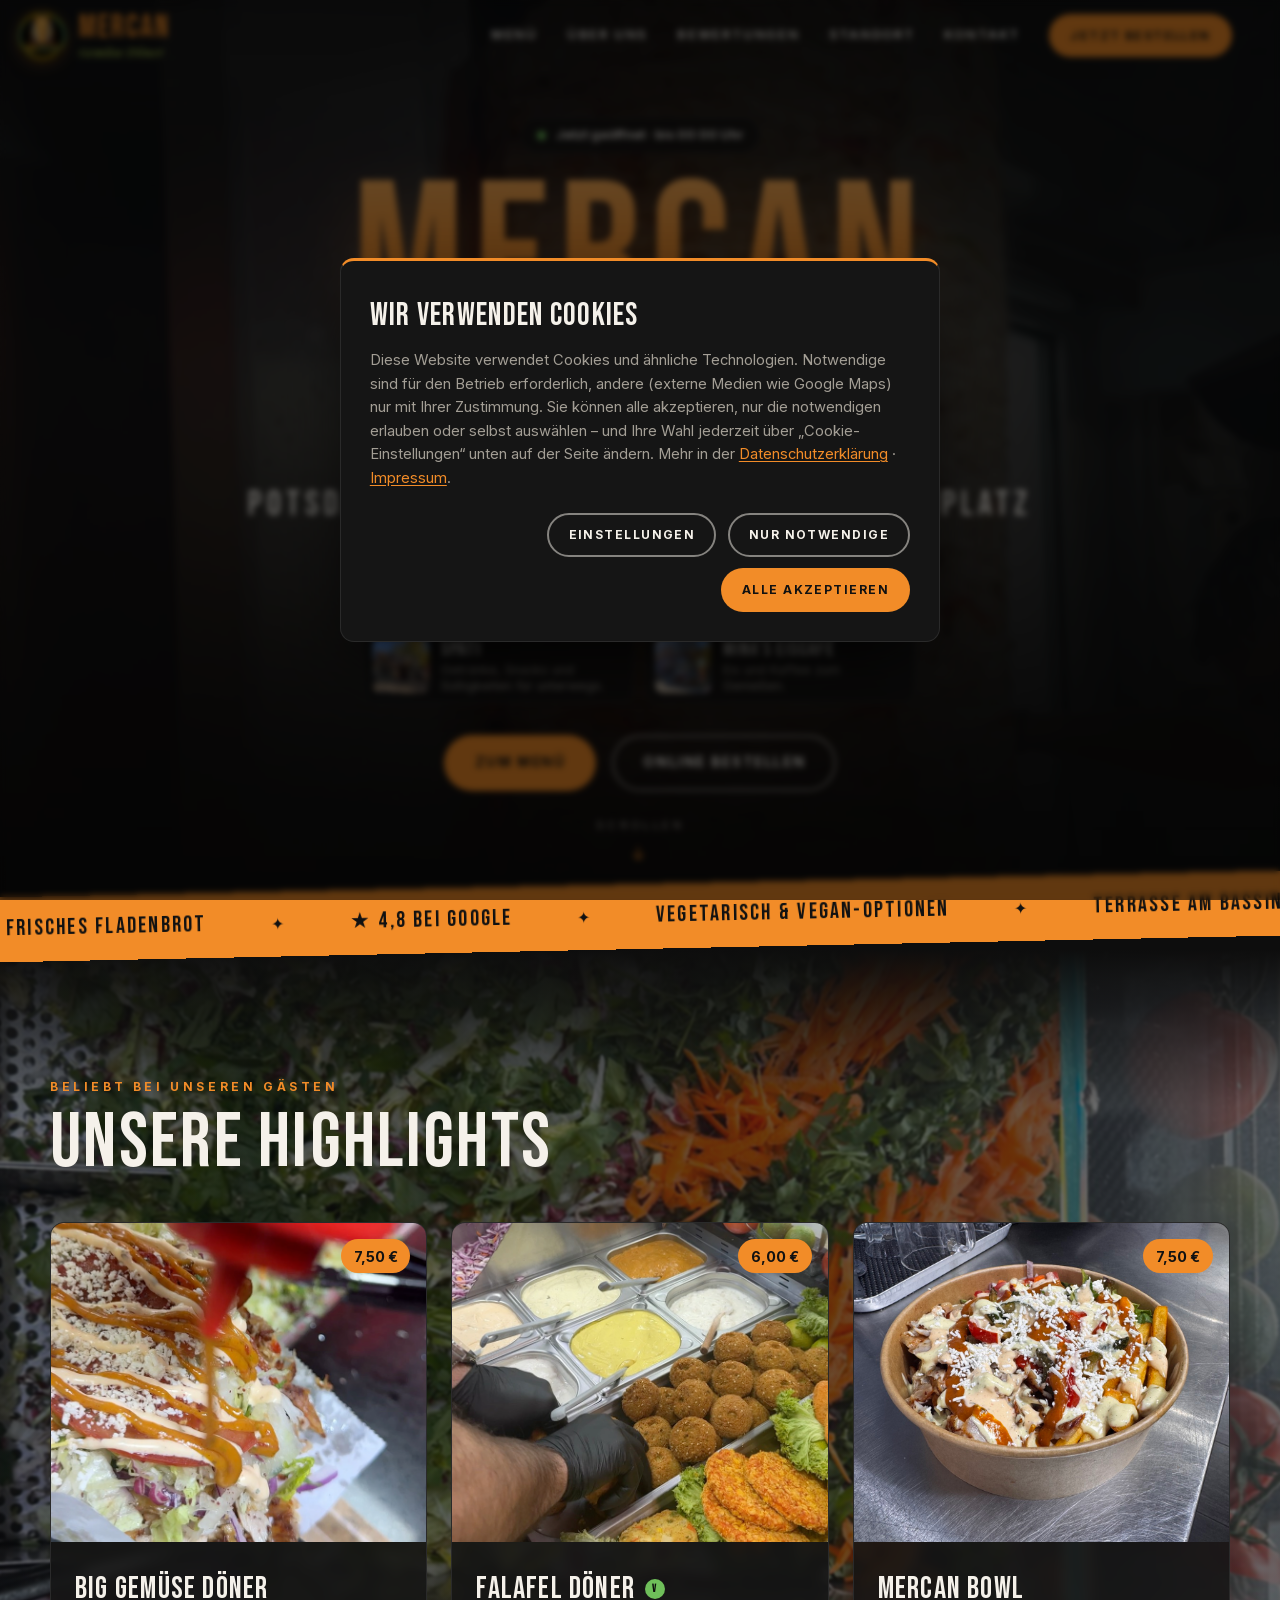
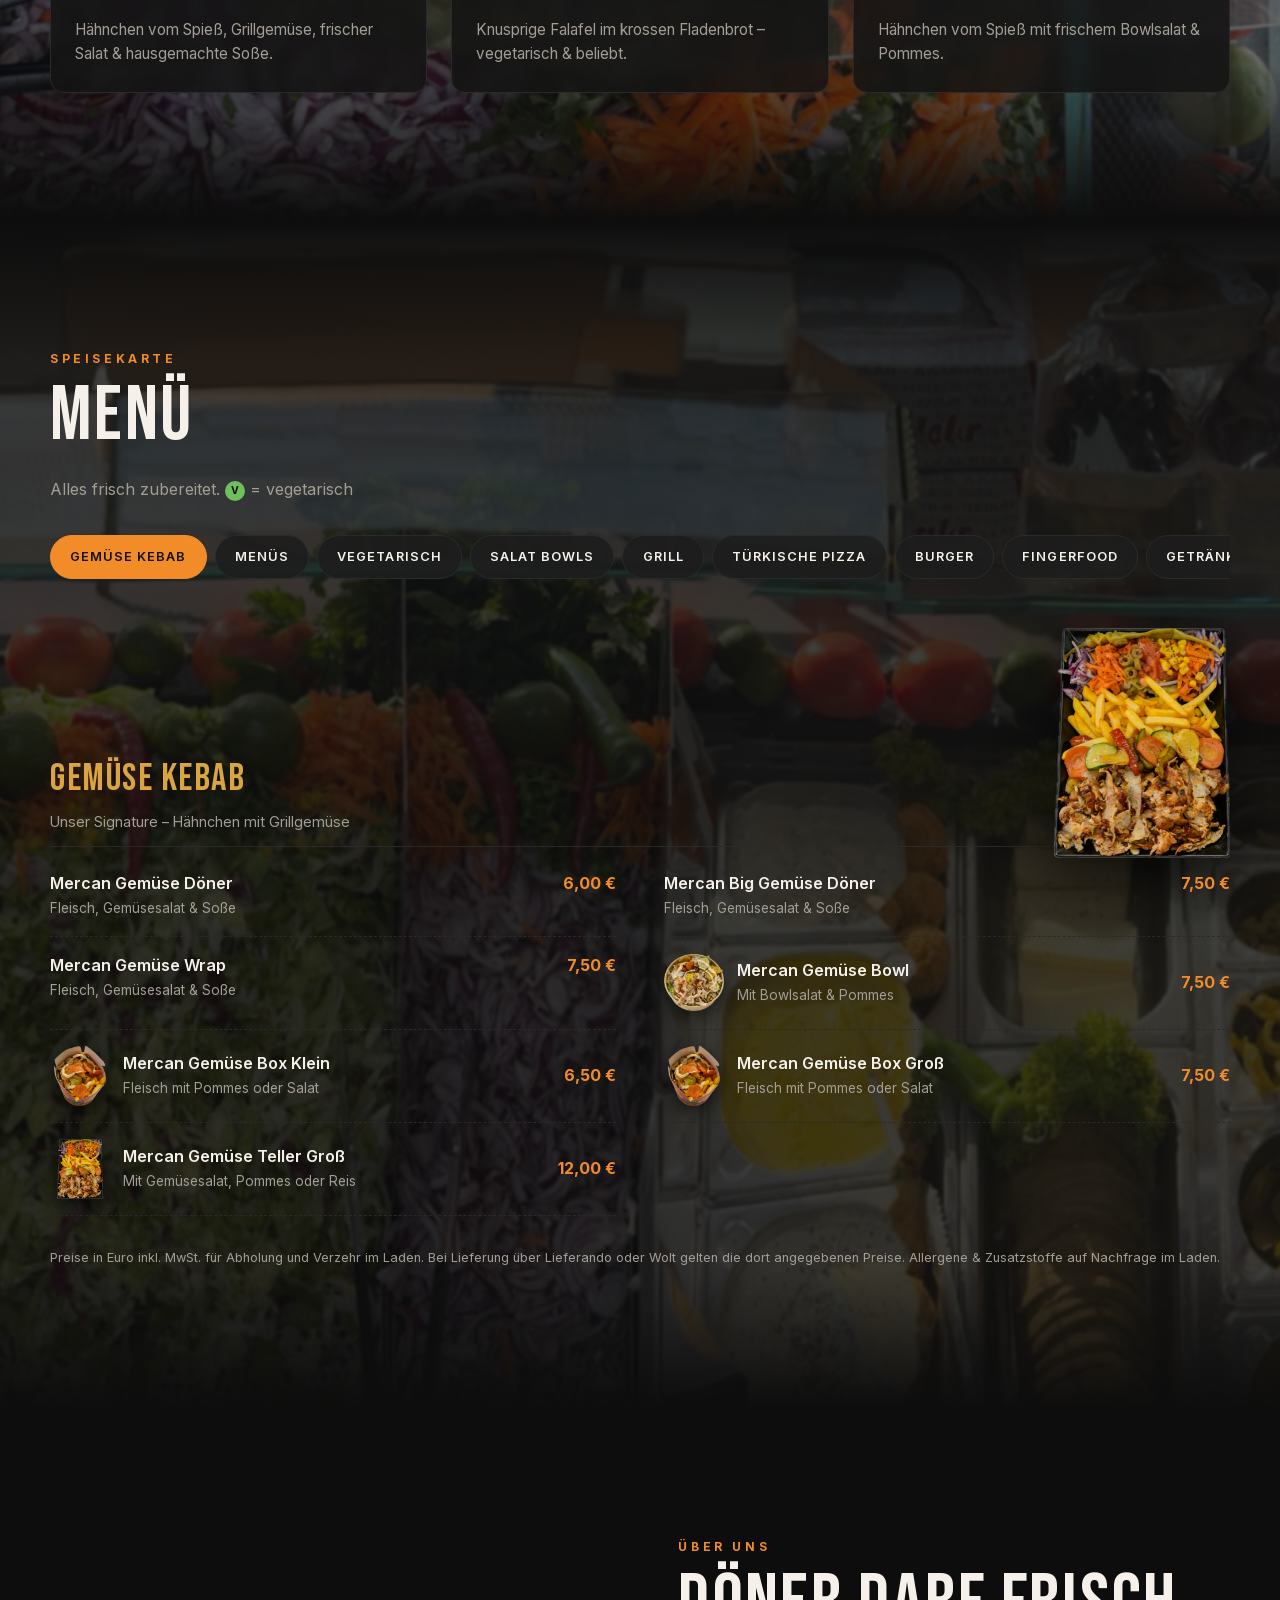
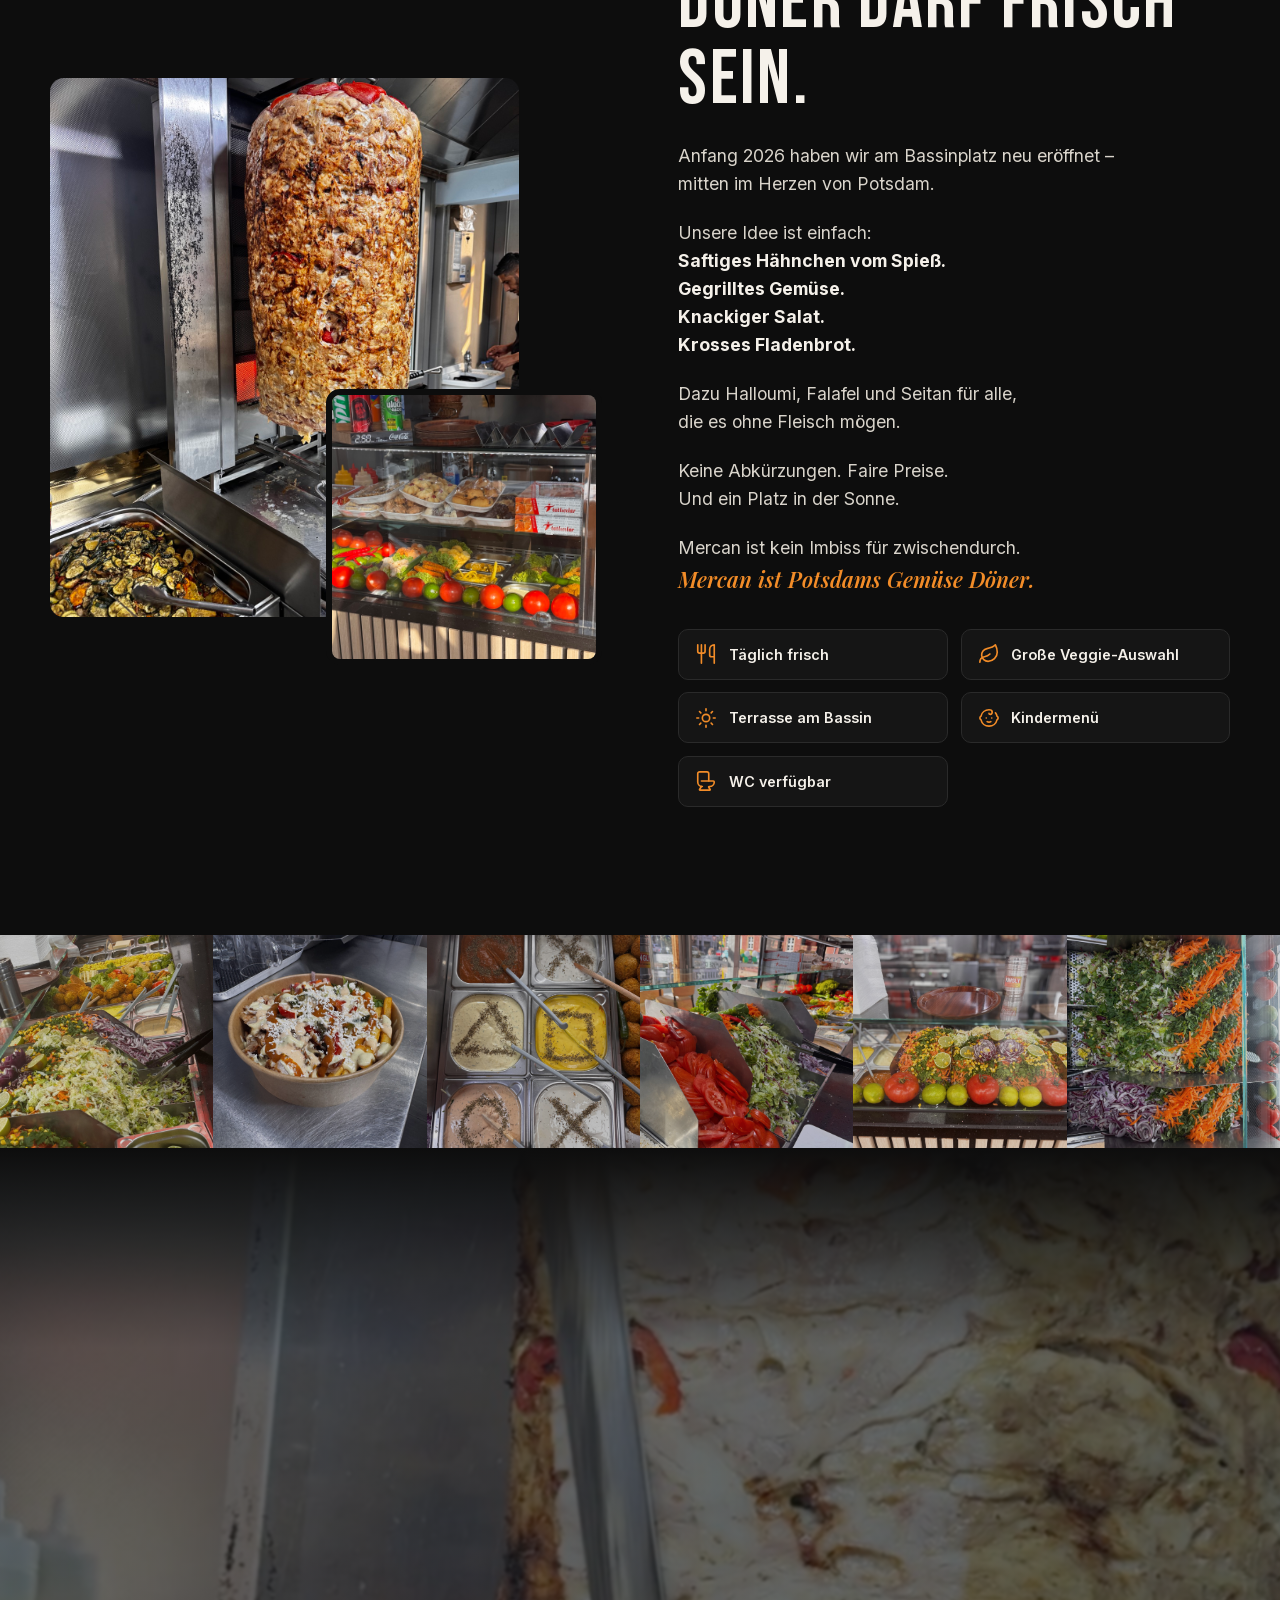
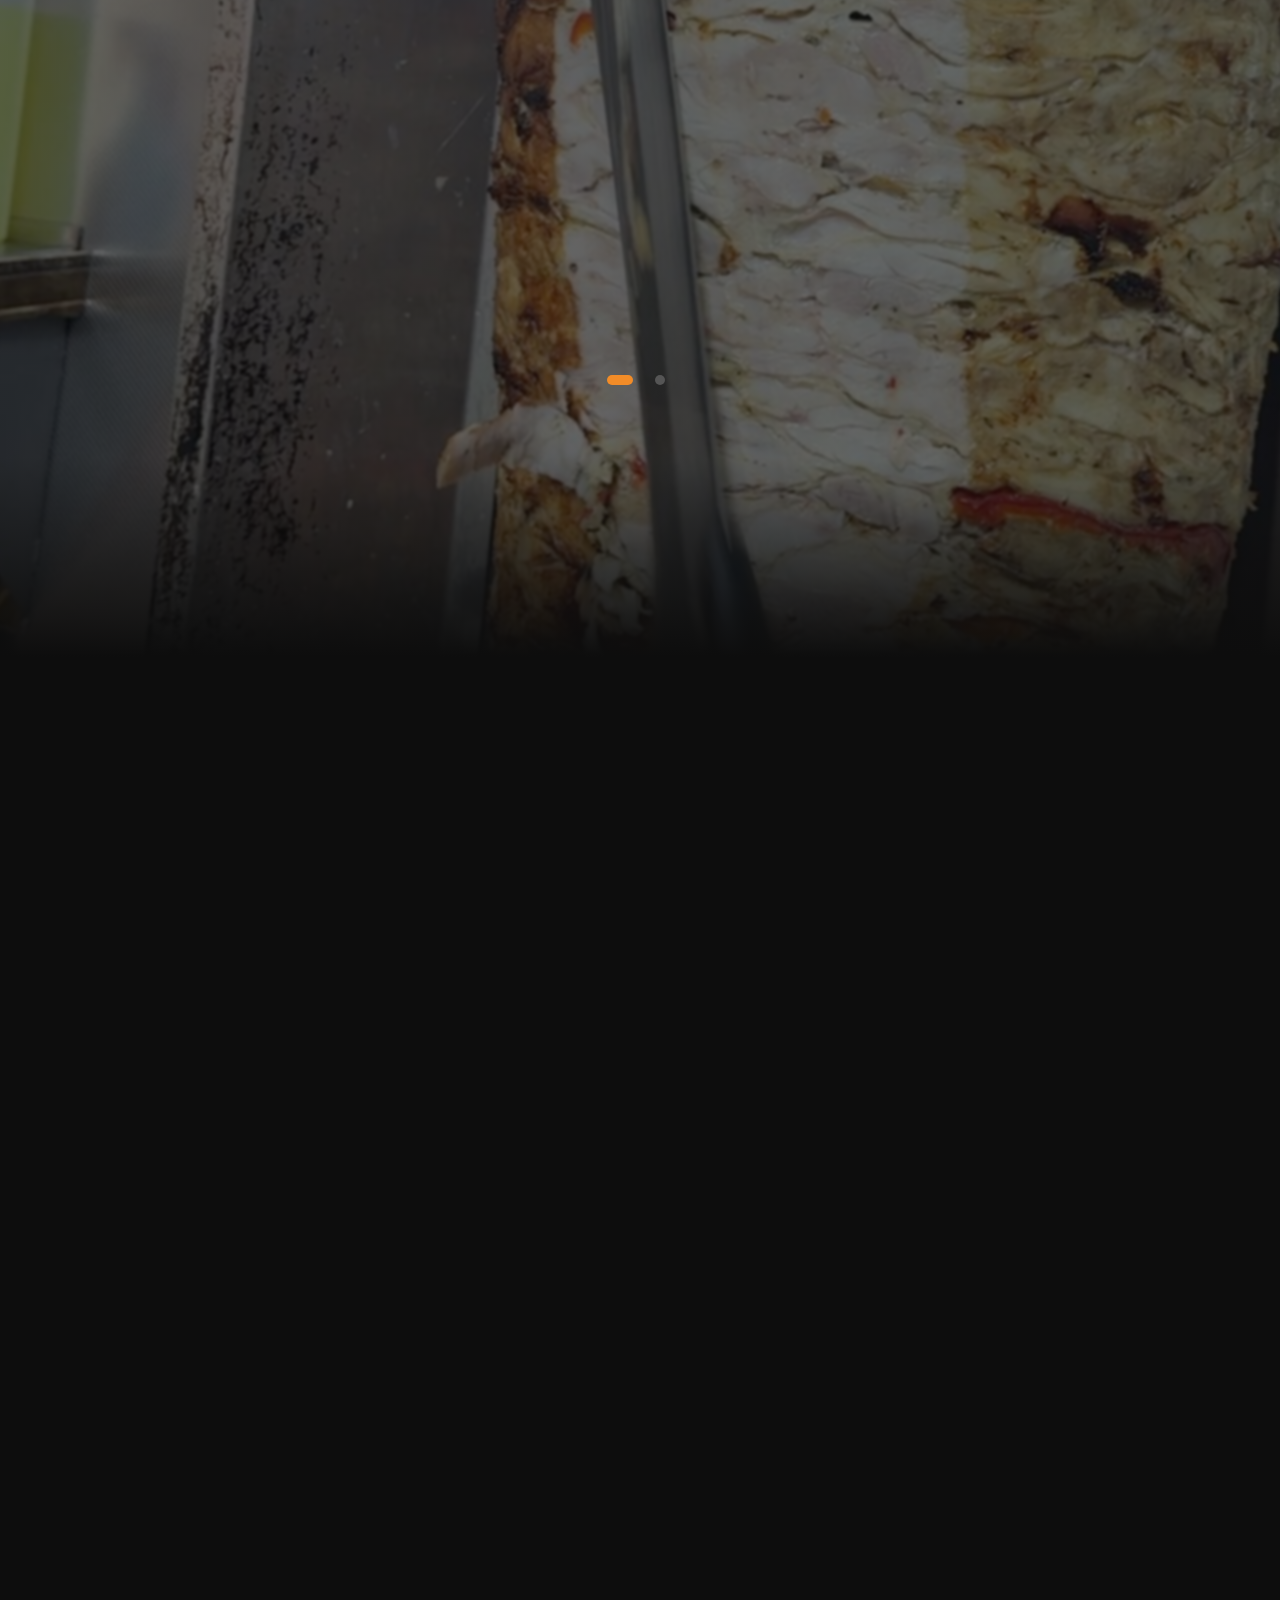
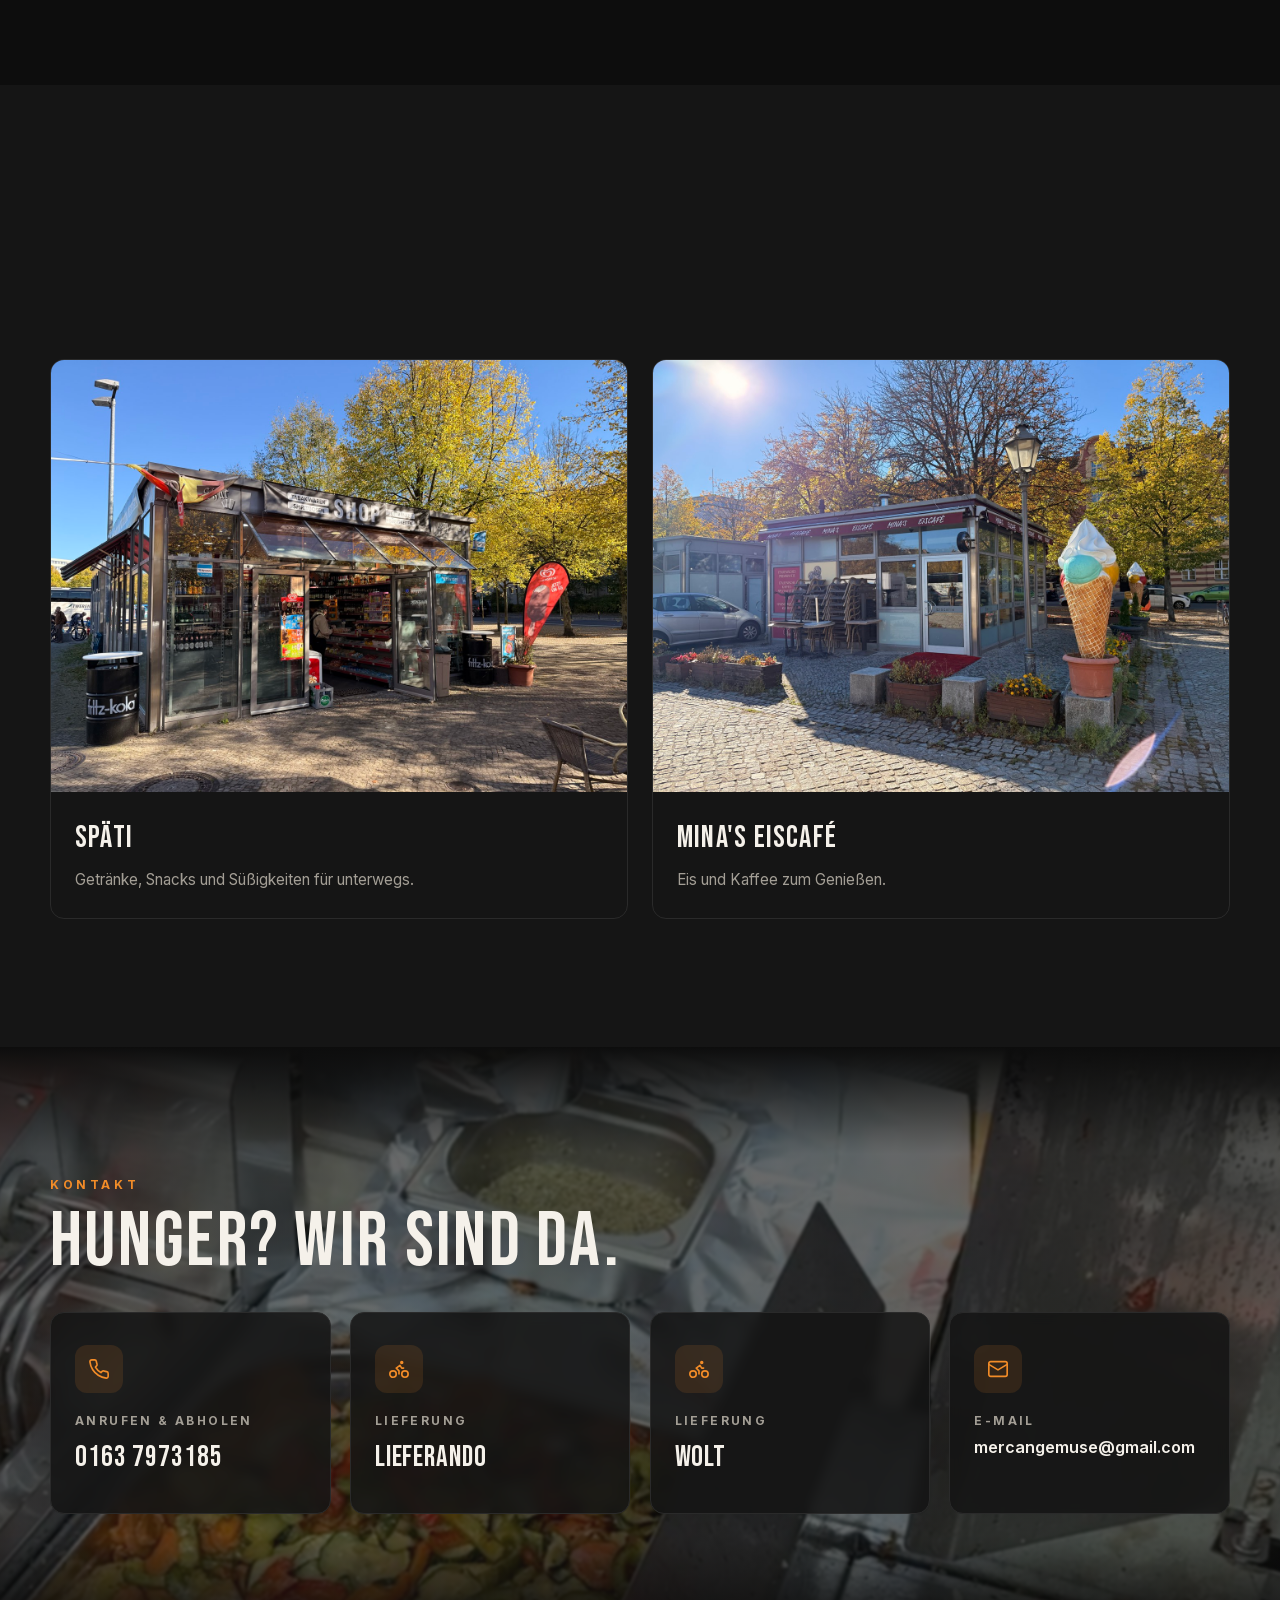
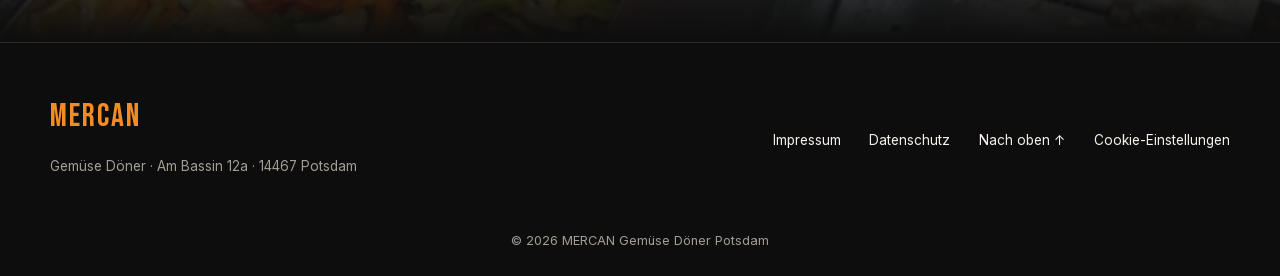
<file: index.html>
<!doctype html>
<html lang="de">
<head>
  <meta charset="utf-8">
  <meta name="viewport" content="width=device-width, initial-scale=1">
  <title>MERCAN Gemüse Döner Potsdam | Döner am Bassinplatz</title>
  <meta name="description" content="MERCAN Gemüse Döner am Bassinplatz in Potsdam: Hähnchen-Gemüse-Döner, Halloumi, Falafel, Seitan, Türkische Pizza & Burger. Täglich ab 10 Uhr geöffnet. 4,8 ★ bei Google.">
  <link rel="canonical" href="https://mercan-gemuese-doener.de/">
  <meta name="theme-color" content="#0d0d0d">
  <meta property="og:type" content="website">
  <meta property="og:locale" content="de_DE">
  <meta property="og:site_name" content="MERCAN Gemüse Döner">
  <meta property="og:url" content="https://mercan-gemuese-doener.de/">
  <meta property="og:title" content="MERCAN Gemüse Döner Potsdam">
  <meta property="og:description" content="Frischer Gemüse Döner am Bassinplatz – täglich ab 10 Uhr.">
  <meta property="og:image" content="https://mercan-gemuese-doener.de/images/teller.jpg">
  <meta property="og:image:alt" content="Mercan Gemüse Teller mit Hähnchen, Pommes und Salat">
  <meta name="twitter:card" content="summary_large_image">
  <link rel="icon" href="favicon.svg" type="image/svg+xml">
  <link rel="apple-touch-icon" href="apple-touch-icon.png">
  <!-- Strukturierte Daten für Google (Öffnungszeiten werden per js/main.js aus content/oeffnungszeiten.json aktualisiert) -->
  <script type="application/ld+json">
{
  "@context": "https://schema.org",
  "@type": "Restaurant",
  "name": "MERCAN Gemüse Döner",
  "url": "https://mercan-gemuese-doener.de/",
  "image": "https://mercan-gemuese-doener.de/images/teller.jpg",
  "telephone": "+49 163 7973185",
  "priceRange": "€",
  "servesCuisine": [
    "Döner",
    "Türkisch",
    "Vegetarisch"
  ],
  "hasMenu": "https://mercan-gemuese-doener.de/#menue",
  "acceptsReservations": false,
  "address": {
    "@type": "PostalAddress",
    "streetAddress": "Am Bassin 12a",
    "postalCode": "14467",
    "addressLocality": "Potsdam",
    "addressCountry": "DE"
  },
  "geo": {
    "@type": "GeoCoordinates",
    "latitude": 52.4003628,
    "longitude": 13.0595617
  },
  "openingHoursSpecification": [
    {
      "@type": "OpeningHoursSpecification",
      "dayOfWeek": [
        "Sunday",
        "Monday",
        "Tuesday",
        "Wednesday",
        "Thursday"
      ],
      "opens": "10:00",
      "closes": "23:00"
    },
    {
      "@type": "OpeningHoursSpecification",
      "dayOfWeek": [
        "Friday",
        "Saturday"
      ],
      "opens": "10:00",
      "closes": "23:59"
    }
  ]
}
  </script>
  <link rel="stylesheet" href="css/fonts.css">
  <link rel="preload" as="image" href="videos/doener-schneiden.jpg">
  <link rel="stylesheet" href="css/style.css">
</head>
<body>
<a href="#highlights" class="skip-link">Zum Inhalt springen</a>

<!-- ============ NAVIGATION ============ -->
<header class="nav" id="nav">
  <div class="nav__inner">
    <a href="#top" class="logo" aria-label="MERCAN Gemüse Döner – zur Startseite">
      <img class="logo__img" src="images/logo.jpg" alt="" width="52" height="52">
      <span class="logo__text">
        <span class="logo__word">MERCAN</span>
        <span class="logo__sub">Gemüse Döner</span>
      </span>
    </a>
    <nav class="nav__links" id="navLinks" aria-label="Hauptnavigation">
      <a href="#menue">Menü</a>
      <a href="#ueber-uns">Über uns</a>
      <a href="#bewertungen">Bewertungen</a>
      <a href="#standort">Standort</a>
      <a href="#kontakt">Kontakt</a>
      <a href="#" class="btn btn--primary btn--sm js-order" target="_blank" rel="noopener">Jetzt bestellen</a>
    </nav>
    <div class="nav__social js-social" aria-label="Social Media"></div>
    <button class="burger" id="burger" aria-label="Menü öffnen" aria-expanded="false" aria-controls="navLinks">
      <span></span><span></span><span></span>
    </button>
  </div>
</header>

<main id="top">

  <!-- ============ HERO ============ -->
  <section class="hero">
    <video class="hero__bg js-bgvideo" muted loop playsinline autoplay preload="metadata" poster="videos/doener-schneiden.jpg" aria-hidden="true"><source src="videos/doener-schneiden.mp4" type="video/mp4"></video>
    <div class="hero__shade"></div>
    <div class="hero__content">
      <span class="status js-status"><i></i><b>Öffnungszeiten werden geladen…</b></span>
      <h1 class="hero__title">MERCAN</h1>
      <p class="hero__script">Gemüse Döner</p>
      <span class="hero__line"></span>
      <p class="hero__claim">Potsdams Gemüse Döner – frisch am Bassinplatz</p>
      <a href="#" class="hero__address js-route" target="_blank" rel="noopener"><svg class="icon" viewBox="0 0 24 24" aria-hidden="true"><path d="M12 21s-7-6.2-7-11.5a7 7 0 0 1 14 0C19 14.8 12 21 12 21z"/><circle cx="12" cy="9.5" r="2.5"/></svg><span><span class="js-street">Am Bassin 12a</span>, <span class="js-city">14467 Potsdam</span></span></a>
      <div class="hero__shops">
        <p class="hero__shops-label">Auch von uns</p>
        <div class="minishops js-shops-mini"></div>
      </div>
      <div class="hero__cta">
        <a href="#menue" class="btn btn--primary">Zum Menü</a>
        <a href="#" class="btn btn--ghost js-order" target="_blank" rel="noopener">Online bestellen</a>
      </div>
    </div>
    <a href="#highlights" class="scroll-hint" aria-label="Nach unten scrollen">Scrollen <span>↓</span></a>
  </section>

  <!-- ============ FAKTEN-BAND ============ -->
  <div class="ticker" aria-hidden="true">
    <div class="ticker__track">
      <span>Frisches Fladenbrot</span><span>★ 4,8 bei Google</span><span>Vegetarisch &amp; Vegan-Optionen</span><span>Terrasse am Bassinplatz</span><span>Täglich ab 10 Uhr</span><span>Kindermenü</span>
      <span>Frisches Fladenbrot</span><span>★ 4,8 bei Google</span><span>Vegetarisch &amp; Vegan-Optionen</span><span>Terrasse am Bassinplatz</span><span>Täglich ab 10 Uhr</span><span>Kindermenü</span>
    </div>
  </div>

  <!-- ============ HIGHLIGHTS ============ -->
  <section class="section section--media" id="highlights">
    <div class="media-bg" aria-hidden="true"><img src="images/salat-vitrine.jpg" alt="" loading="lazy"></div>
    <div class="container">
      <p class="eyebrow reveal">Beliebt bei unseren Gästen</p>
      <h2 class="section__title reveal">Unsere Highlights</h2>
      <div class="cards js-highlights"></div>
    </div>
  </section>

  <!-- ============ MENÜ ============ -->
  <section class="section section--media" id="menue">
    <div class="media-bg" aria-hidden="true"><img src="images/theke-zutaten.jpg" alt="" loading="lazy"></div>
    <div class="container">
      <p class="eyebrow reveal">Speisekarte</p>
      <h2 class="section__title reveal">Menü</h2>
      <p class="section__lead reveal">Alles frisch zubereitet. <span class="veg-badge">V</span> = vegetarisch</p>
      <div class="tabs js-tabs" role="tablist" aria-label="Menü-Kategorien"></div>
      <div class="menu js-menu" role="tabpanel"></div>
      <p class="menu__foot reveal">Preise in Euro inkl. MwSt. für Abholung und Verzehr im Laden. Bei Lieferung über Lieferando oder Wolt gelten die dort angegebenen Preise. Allergene &amp; Zusatzstoffe auf Nachfrage im Laden.</p>
    </div>
  </section>

  <!-- ============ ÜBER UNS ============ -->
  <section class="section" id="ueber-uns">
    <div class="container about">
      <div class="about__img reveal">
        <img src="images/spiess.jpg" alt="Hähnchen-Dönerspieß" loading="lazy">
        <img src="images/vitrine.jpg" alt="Frisches Gemüse in der Vitrine" loading="lazy" class="about__img-small">
      </div>
      <div class="about__text">
        <p class="eyebrow reveal">Über uns</p>
        <h2 class="section__title reveal">Döner darf frisch sein.</h2>
        <!-- TODO: Text gern durch die echte Geschichte ersetzen -->
        <div class="manifest reveal">
          <p>Anfang 2026 haben wir am Bassinplatz neu eröffnet –<br>mitten im Herzen von Potsdam.</p>
          <p>Unsere Idee ist einfach:<br>
            <strong>Saftiges Hähnchen vom Spieß.</strong><br>
            <strong>Gegrilltes Gemüse.</strong><br>
            <strong>Knackiger Salat.</strong><br>
            <strong>Krosses Fladenbrot.</strong></p>
          <p>Dazu Halloumi, Falafel und Seitan für alle,<br>die es ohne Fleisch mögen.</p>
          <p>Keine Abkürzungen. Faire Preise.<br>Und ein Platz in der Sonne.</p>
          <p class="manifest__end">Mercan ist kein Imbiss für zwischendurch.<br><em>Mercan ist Potsdams Gemüse Döner.</em></p>
        </div>
        <ul class="facts reveal">
          <li><svg class="icon" viewBox="0 0 24 24" aria-hidden="true"><path d="M3 2v7c0 1.1.9 2 2 2h4a2 2 0 0 0 2-2V2M7 2v20M21 15V2a5 5 0 0 0-5 5v6c0 1.1.9 2 2 2h3zm0 0v7"/></svg>Täglich frisch</li>
          <li><svg class="icon" viewBox="0 0 24 24" aria-hidden="true"><path d="M11 20A7 7 0 0 1 9.8 6.1C15.5 5 17 4.48 19 2c1 2 2 4.18 2 8 0 5.5-4.78 10-10 10Z"/><path d="M2 21c0-3 1.85-5.36 5.08-6C9.5 14.52 12 13 13 12"/></svg>Große Veggie-Auswahl</li>
          <li><svg class="icon" viewBox="0 0 24 24" aria-hidden="true"><circle cx="12" cy="12" r="4"/><path d="M12 2v2M12 20v2M4.93 4.93l1.41 1.41M17.66 17.66l1.41 1.41M2 12h2M20 12h2M6.34 17.66l-1.41 1.41M19.07 4.93l-1.41 1.41"/></svg>Terrasse am Bassin</li>
          <li><svg class="icon" viewBox="0 0 24 24" aria-hidden="true"><path d="M9 12h.01M15 12h.01M10 16c.5.3 1.2.5 2 .5s1.5-.2 2-.5"/><path d="M19 6.3a9 9 0 0 1 1.8 3.9 2 2 0 0 1 0 3.6 9 9 0 0 1-17.6 0 2 2 0 0 1 0-3.6A9 9 0 0 1 12 3c2 0 3.5 1.1 3.5 2.5s-.9 2.5-2 2.5c-.8 0-1.5-.4-1.5-1"/></svg>Kindermenü</li>
          <li><svg class="icon" viewBox="0 0 24 24" aria-hidden="true"><path d="M7 12h13a1 1 0 0 1 1 1 5 5 0 0 1-5 5h-.598a.5.5 0 0 0-.424.765l1.544 2.47a.5.5 0 0 1-.424.765H5.402a.5.5 0 0 1-.424-.765L7 18"/><path d="M8 18a5 5 0 0 1-5-5V4a2 2 0 0 1 2-2h8a2 2 0 0 1 2 2v8"/></svg>WC verfügbar</li>
        </ul>
      </div>
    </div>
  </section>

  <!-- ============ GALERIE ============ -->
  <section class="gallery js-gallery" aria-label="Bildergalerie"></section>

  <!-- ============ BEWERTUNGEN ============ -->
  <section class="section section--media" id="bewertungen">
    <div class="media-bg" aria-hidden="true"><video class="js-bgvideo" muted loop playsinline preload="none" poster="videos/spiess.jpg"><source src="videos/spiess.mp4" type="video/mp4"></video></div>
    <div class="container">
      <p class="eyebrow reveal">Google-Rezensionen</p>
      <h2 class="section__title reveal">Das sagen unsere Gäste</h2>
      <div class="rating reveal">
        <span class="rating__score js-score">4,8</span>
        <div>
          <div class="stars stars--lg" aria-hidden="true">★★★★★</div>
          <p class="rating__count js-count">155 Bewertungen auf Google</p>
        </div>
      </div>
      <div class="reviews reveal">
        <button class="reviews__nav reviews__nav--prev" aria-label="Vorherige Bewertung">‹</button>
        <div class="reviews__track js-reviews" aria-live="polite"></div>
        <button class="reviews__nav reviews__nav--next" aria-label="Nächste Bewertung">›</button>
      </div>
      <div class="reviews__dots js-dots"></div>
      <p class="reviews__note reveal">Auszüge aus Google-Bewertungen, von uns nicht auf Echtheit geprüft · Stand <span class="js-rating-asof">Oktober 2026</span></p>
      <div class="center center--btns reveal">
        <a href="#" class="btn btn--ghost js-maps" target="_blank" rel="noopener">Alle Bewertungen auf Google</a>
        <a href="#" class="btn btn--primary js-review" target="_blank" rel="noopener">Bewertung schreiben</a>
      </div>
    </div>
  </section>

  <!-- ============ STANDORT & ÖFFNUNGSZEITEN ============ -->
  <section class="section" id="standort">
    <div class="container location">
      <div class="location__info">
        <p class="eyebrow reveal">Standort</p>
        <h2 class="section__title reveal">Am Bassinplatz</h2>
        <address class="reveal">
          <strong class="js-street">Am Bassin 12a</strong><br>
          <span class="js-city">14467 Potsdam</span><br>
          <span class="muted">Zwischen Holländischem Viertel und Innenstadt</span>
        </address>
        <a href="#" class="btn btn--primary js-route reveal" target="_blank" rel="noopener">Route planen</a>

        <h3 class="sub reveal">Öffnungszeiten</h3>
        <table class="hours reveal js-hours"></table>
      </div>
      <div class="map reveal">
        <div class="map__consent js-map-consent" style="background-image:url('images/salatbar.jpg')">
          <div class="map__box">
            <p><strong>Karte anzeigen</strong></p>
            <p class="muted small">Beim Laden der Karte werden Daten an Google übertragen.</p>
            <button class="btn btn--primary btn--sm js-map-load">Google Maps laden</button>
          </div>
        </div>
      </div>
    </div>
  </section>

  <!-- ============ AUCH VON UNS ============ -->
  <section class="section section--alt" id="auch-von-uns">
    <div class="container">
      <p class="eyebrow reveal">Auch von uns</p>
      <h2 class="section__title reveal">Unsere anderen Läden</h2>
      <div class="cards cards--two js-shops"></div>
    </div>
  </section>

  <!-- ============ KONTAKT ============ -->
  <section class="section section--media" id="kontakt">
    <div class="media-bg" aria-hidden="true"><video class="js-bgvideo" muted loop playsinline preload="none" poster="videos/zubereitung.jpg"><source src="videos/zubereitung.mp4" type="video/mp4"></video></div>
    <div class="container">
      <p class="eyebrow reveal">Kontakt</p>
      <h2 class="section__title reveal">Hunger? Wir sind da.</h2>
      <div class="contact">
        <a class="contact__card reveal js-tel" href="#">
          <span class="contact__icon"><svg class="icon" viewBox="0 0 24 24" aria-hidden="true"><path d="M22 16.92v3a2 2 0 0 1-2.18 2 19.8 19.8 0 0 1-8.63-3.07 19.5 19.5 0 0 1-6-6A19.8 19.8 0 0 1 2.12 4.18 2 2 0 0 1 4.11 2h3a2 2 0 0 1 2 1.72c.13.96.36 1.9.7 2.81a2 2 0 0 1-.45 2.11L8.09 9.91a16 16 0 0 0 6 6l1.27-1.27a2 2 0 0 1 2.11-.45c.91.34 1.85.57 2.81.7A2 2 0 0 1 22 16.92z"/></svg></span>
          <span class="contact__label">Anrufen &amp; abholen</span>
          <span class="contact__value js-phone">0163 7973185</span>
        </a>
        <a class="contact__card reveal js-order" href="#" target="_blank" rel="noopener">
          <span class="contact__icon"><svg class="icon" viewBox="0 0 24 24" aria-hidden="true"><circle cx="18.5" cy="17.5" r="3.5"/><circle cx="5.5" cy="17.5" r="3.5"/><circle cx="15" cy="5" r="1"/><path d="M12 17.5V14l-3-3 4-3 2 3h2"/></svg></span>
          <span class="contact__label">Lieferung</span>
          <span class="contact__value">Lieferando</span>
        </a>
        <a class="contact__card reveal js-wolt" href="#" target="_blank" rel="noopener">
          <span class="contact__icon"><svg class="icon" viewBox="0 0 24 24" aria-hidden="true"><circle cx="18.5" cy="17.5" r="3.5"/><circle cx="5.5" cy="17.5" r="3.5"/><circle cx="15" cy="5" r="1"/><path d="M12 17.5V14l-3-3 4-3 2 3h2"/></svg></span>
          <span class="contact__label">Lieferung</span>
          <span class="contact__value">Wolt</span>
        </a>
        <a class="contact__card reveal js-mail" href="#">
          <span class="contact__icon"><svg class="icon" viewBox="0 0 24 24" aria-hidden="true"><rect x="2" y="4" width="20" height="16" rx="2"/><path d="m22 7-10 6L2 7"/></svg></span>
          <span class="contact__label">E-Mail</span>
          <span class="contact__value js-email"></span>
        </a>
      </div>
      <div class="follow reveal">
        <p class="eyebrow">Folge uns</p>
        <div class="follow__icons js-social"></div>
      </div>
    </div>
  </section>
</main>

<!-- ============ FOOTER ============ -->
<footer class="footer">
  <div class="container footer__inner">
    <div>
      <span class="logo__word">MERCAN</span>
      <p class="muted small">Gemüse Döner · Am Bassin 12a · 14467 Potsdam</p>
    </div>
    <nav class="footer__links">
      <a href="impressum.html">Impressum</a>
      <a href="datenschutz.html">Datenschutz</a>
      <a href="#top">Nach oben ↑</a>
      <button type="button" class="js-consent-open">Cookie-Einstellungen</button>
    </nav>
  </div>
  <p class="footer__copy">© <span class="js-year">2026</span> MERCAN Gemüse Döner Potsdam</p>
</footer>

<a href="tel:+491637973185" class="fab js-tel" aria-label="Jetzt anrufen"><svg class="icon" viewBox="0 0 24 24" aria-hidden="true"><path d="M22 16.92v3a2 2 0 0 1-2.18 2 19.8 19.8 0 0 1-8.63-3.07 19.5 19.5 0 0 1-6-6A19.8 19.8 0 0 1 2.12 4.18 2 2 0 0 1 4.11 2h3a2 2 0 0 1 2 1.72c.13.96.36 1.9.7 2.81a2 2 0 0 1-.45 2.11L8.09 9.91a16 16 0 0 0 6 6l1.27-1.27a2 2 0 0 1 2.11-.45c.91.34 1.85.57 2.81.7A2 2 0 0 1 22 16.92z"/></svg></a>

<script src="js/data.js"></script>
<script src="js/main.js"></script>
<script src="js/consent.js"></script>
</body>
</html>
</file>
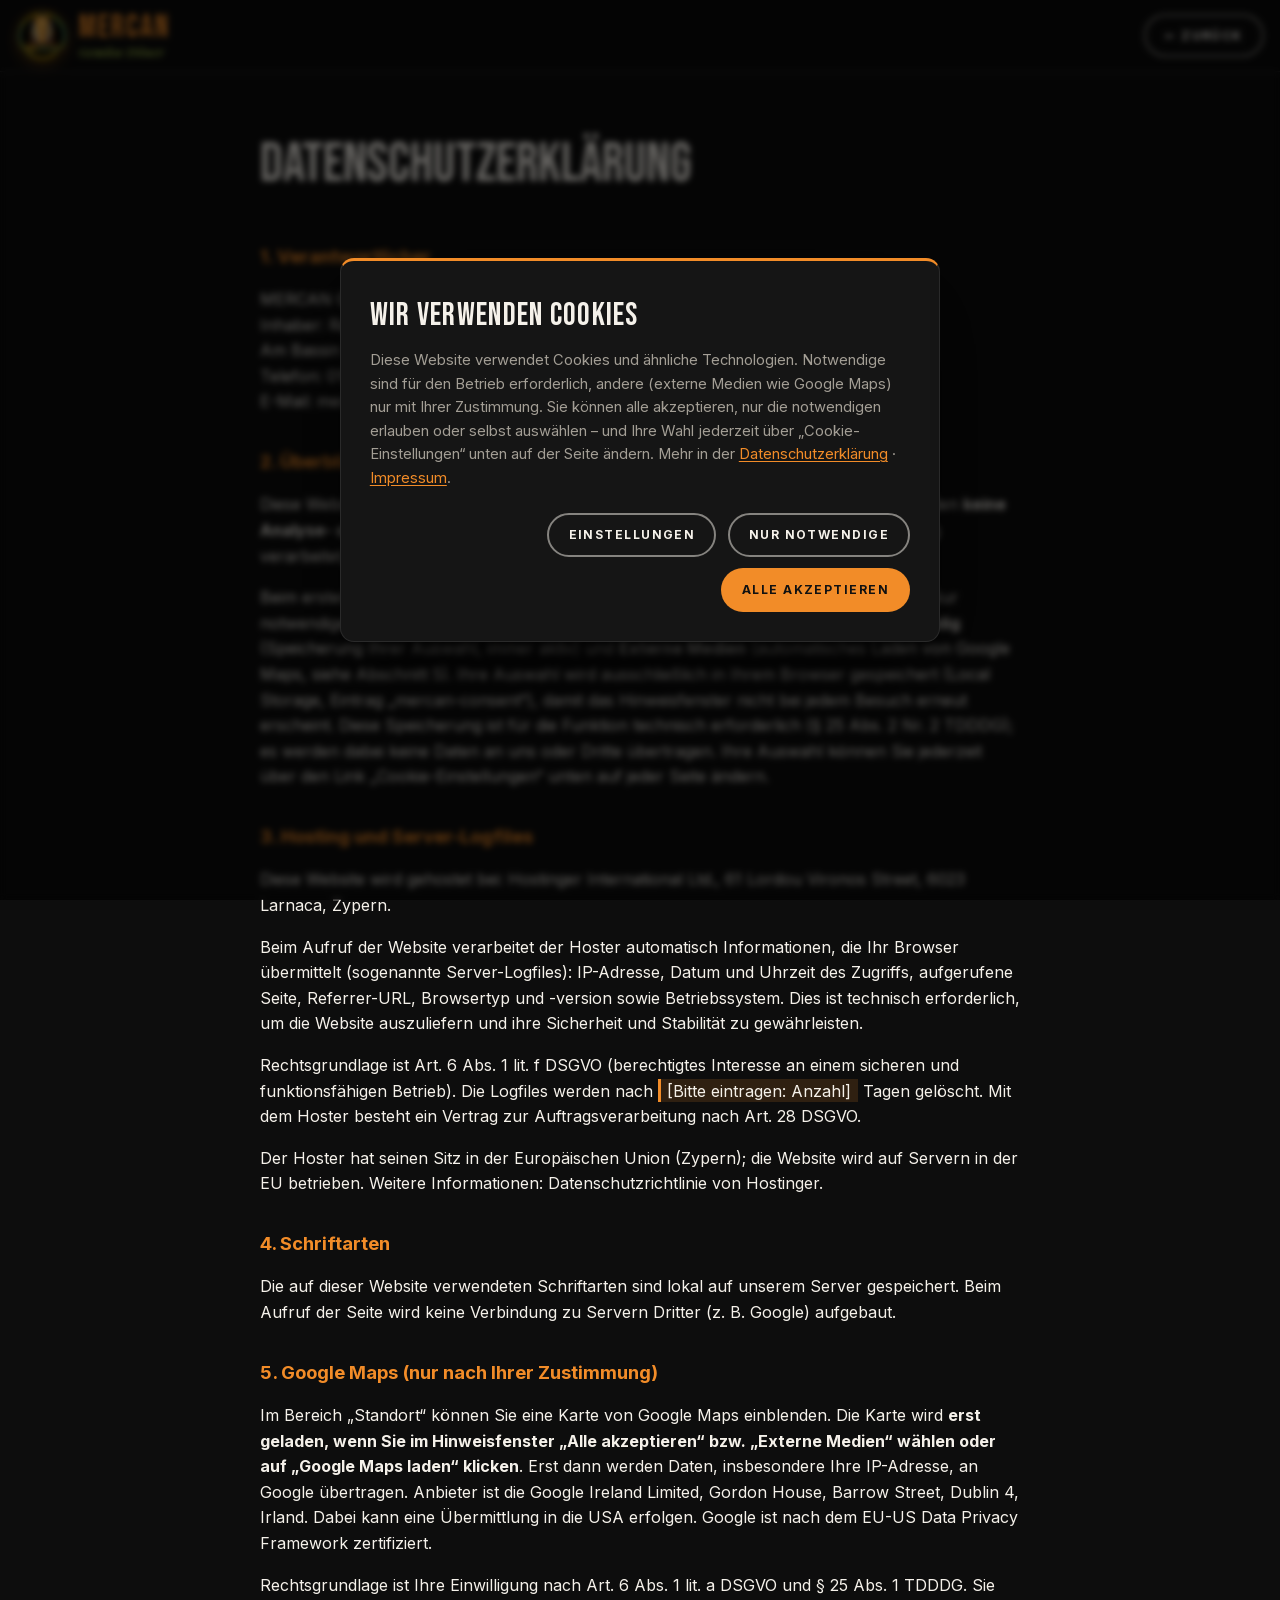
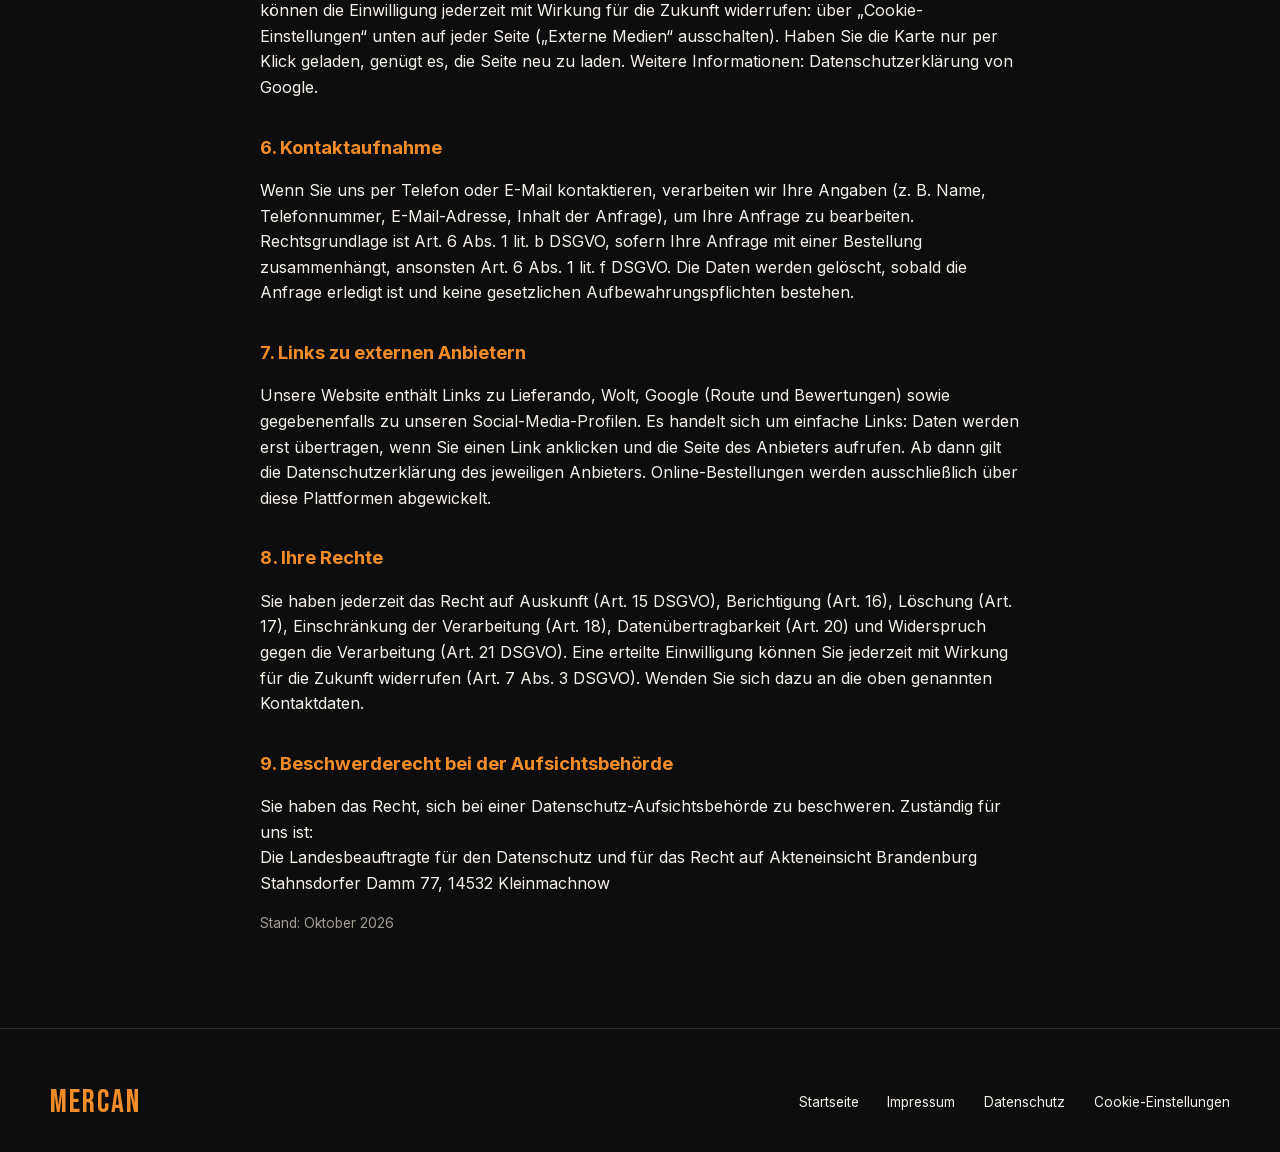
<file: datenschutz.html>
<!doctype html>
<html lang="de">
<head>
  <meta charset="utf-8">
  <meta name="viewport" content="width=device-width, initial-scale=1">
  <title>Datenschutz | MERCAN Gemüse Döner Potsdam</title>
  <meta name="robots" content="noindex">
  <link rel="icon" href="favicon.svg" type="image/svg+xml">
  <link rel="stylesheet" href="css/fonts.css">
  <link rel="stylesheet" href="css/style.css">
</head>
<body>
<header class="nav is-scrolled">
  <div class="nav__inner">
    <a href="index.html" class="logo"><img class="logo__img" src="images/logo.jpg" alt="" width="52" height="52"><span class="logo__text"><span class="logo__word">MERCAN</span><span class="logo__sub">Gemüse Döner</span></span></a>
    <a href="index.html" class="btn btn--ghost btn--sm">← Zurück</a>
  </div>
</header>
<main class="container legal">
  <!-- Vorlage – Angaben werden aus js/data.js (SITE.legal) eingesetzt.
       Vor Veröffentlichung von einem Anwalt oder mit einem Datenschutz-Generator prüfen lassen.
       Wird etwas Neues eingebaut (z. B. Analyse-Tool, Kontaktformular, Instagram-Feed), muss dieser Text ergänzt werden. -->
  <h1>Datenschutzerklärung</h1>

  <h2>1. Verantwortlicher</h2>
  <p>
    <span data-legal="businessName"></span><br>
    Inhaber: <span data-legal="owner" data-label="Vor- und Nachname des Inhabers"></span><br>
    <span data-legal="street"></span>, <span data-legal="city"></span><br>
    Telefon: <span data-legal="phone"></span><br>
    E-Mail: <span data-legal="email" data-label="E-Mail-Adresse"></span>
  </p>

  <h2>2. Überblick</h2>
  <p>Diese Website ist ein reines Informationsangebot. Wir setzen <strong>keine Cookies</strong> und verwenden <strong>keine Analyse- oder Tracking-Dienste</strong>.
    Personenbezogene Daten werden nur in dem Umfang verarbeitet, der in den folgenden Abschnitten beschrieben ist.</p>
  <p>Beim ersten Besuch erscheint ein Cookie-Hinweis. Dort können Sie „Alle akzeptieren“, „Nur notwendige“ wählen oder unter „Einstellungen“ einzeln entscheiden.
    Kategorien: <strong>Notwendig</strong> (Speicherung Ihrer Auswahl, immer aktiv) und <strong>Externe Medien</strong> (automatisches Laden von Google Maps, siehe Abschnitt 5).
    Ihre Auswahl wird ausschließlich in Ihrem Browser gespeichert (Local Storage, Eintrag „mercan-consent“), damit das Hinweisfenster nicht bei jedem Besuch erneut erscheint.
    Diese Speicherung ist für die Funktion technisch erforderlich (§ 25 Abs. 2 Nr. 2 TDDDG); es werden dabei keine Daten an uns oder Dritte übertragen.
    Ihre Auswahl können Sie jederzeit über den Link „Cookie-Einstellungen“ unten auf jeder Seite ändern.</p>

  <h2>3. Hosting und Server-Logfiles</h2>
  <p>Diese Website wird gehostet bei: <span data-legal="hoster" data-label="Name und Anschrift des Hosting-Anbieters"></span>.</p>
  <p>Beim Aufruf der Website verarbeitet der Hoster automatisch Informationen, die Ihr Browser übermittelt (sogenannte Server-Logfiles):
    IP-Adresse, Datum und Uhrzeit des Zugriffs, aufgerufene Seite, Referrer-URL, Browsertyp und -version sowie Betriebssystem.
    Dies ist technisch erforderlich, um die Website auszuliefern und ihre Sicherheit und Stabilität zu gewährleisten.</p>
  <p>Rechtsgrundlage ist Art. 6 Abs. 1 lit. f DSGVO (berechtigtes Interesse an einem sicheren und funktionsfähigen Betrieb).
    Die Logfiles werden nach <span data-legal="logRetentionDays" data-label="Anzahl"></span> Tagen gelöscht.
    Mit dem Hoster besteht ein Vertrag zur Auftragsverarbeitung nach Art. 28 DSGVO.</p>
  <p>Der Hoster hat seinen Sitz in der Europäischen Union (Zypern); die Website wird auf Servern in der EU betrieben.
    Weitere Informationen: <a href="https://www.hostinger.com/de/legal/datenschutz-bestimmungen" target="_blank" rel="noopener">Datenschutzrichtlinie von Hostinger</a>.</p>

  <h2>4. Schriftarten</h2>
  <p>Die auf dieser Website verwendeten Schriftarten sind lokal auf unserem Server gespeichert.
    Beim Aufruf der Seite wird keine Verbindung zu Servern Dritter (z. B. Google) aufgebaut.</p>

  <h2>5. Google Maps (nur nach Ihrer Zustimmung)</h2>
  <p>Im Bereich „Standort“ können Sie eine Karte von Google Maps einblenden. Die Karte wird <strong>erst geladen, wenn Sie im Hinweisfenster „Alle akzeptieren“ bzw. „Externe Medien“ wählen oder auf „Google Maps laden“ klicken</strong>.
    Erst dann werden Daten, insbesondere Ihre IP-Adresse, an Google übertragen.
    Anbieter ist die Google Ireland Limited, Gordon House, Barrow Street, Dublin 4, Irland.
    Dabei kann eine Übermittlung in die USA erfolgen. Google ist nach dem EU-US Data Privacy Framework zertifiziert.</p>
  <p>Rechtsgrundlage ist Ihre Einwilligung nach Art. 6 Abs. 1 lit. a DSGVO und § 25 Abs. 1 TDDDG.
    Sie können die Einwilligung jederzeit mit Wirkung für die Zukunft widerrufen: über „Cookie-Einstellungen“ unten auf jeder Seite („Externe Medien“ ausschalten). Haben Sie die Karte nur per Klick geladen, genügt es, die Seite neu zu laden.
    Weitere Informationen: <a href="https://policies.google.com/privacy" target="_blank" rel="noopener">Datenschutzerklärung von Google</a>.</p>

  <h2>6. Kontaktaufnahme</h2>
  <p>Wenn Sie uns per Telefon oder E-Mail kontaktieren, verarbeiten wir Ihre Angaben (z. B. Name, Telefonnummer, E-Mail-Adresse, Inhalt der Anfrage),
    um Ihre Anfrage zu bearbeiten. Rechtsgrundlage ist Art. 6 Abs. 1 lit. b DSGVO, sofern Ihre Anfrage mit einer Bestellung zusammenhängt,
    ansonsten Art. 6 Abs. 1 lit. f DSGVO. Die Daten werden gelöscht, sobald die Anfrage erledigt ist und keine gesetzlichen Aufbewahrungspflichten bestehen.</p>

  <h2>7. Links zu externen Anbietern</h2>
  <p>Unsere Website enthält Links zu Lieferando, Wolt, Google (Route und Bewertungen) sowie gegebenenfalls zu unseren Social-Media-Profilen.
    Es handelt sich um einfache Links: Daten werden erst übertragen, wenn Sie einen Link anklicken und die Seite des Anbieters aufrufen.
    Ab dann gilt die Datenschutzerklärung des jeweiligen Anbieters.
    Online-Bestellungen werden ausschließlich über diese Plattformen abgewickelt.</p>

  <h2>8. Ihre Rechte</h2>
  <p>Sie haben jederzeit das Recht auf Auskunft (Art. 15 DSGVO), Berichtigung (Art. 16), Löschung (Art. 17), Einschränkung der Verarbeitung (Art. 18),
    Datenübertragbarkeit (Art. 20) und Widerspruch gegen die Verarbeitung (Art. 21 DSGVO).
    Eine erteilte Einwilligung können Sie jederzeit mit Wirkung für die Zukunft widerrufen (Art. 7 Abs. 3 DSGVO).
    Wenden Sie sich dazu an die oben genannten Kontaktdaten.</p>

  <h2>9. Beschwerderecht bei der Aufsichtsbehörde</h2>
  <p>Sie haben das Recht, sich bei einer Datenschutz-Aufsichtsbehörde zu beschweren. Zuständig für uns ist:<br>
    Die Landesbeauftragte für den Datenschutz und für das Recht auf Akteneinsicht Brandenburg<br>
    Stahnsdorfer Damm 77, 14532 Kleinmachnow</p>

  <p class="muted small">Stand: <span data-legal="updated"></span></p>
</main>
<footer class="footer">
  <div class="container footer__inner">
    <a href="index.html" class="logo__word">MERCAN</a>
    <nav class="footer__links">
      <a href="index.html">Startseite</a>
      <a href="impressum.html">Impressum</a>
      <a href="datenschutz.html">Datenschutz</a>
      <button type="button" class="js-consent-open">Cookie-Einstellungen</button>
    </nav>
  </div>
</footer>
<script src="js/data.js"></script>
<script src="js/legal.js"></script>
<script src="js/consent.js"></script>
</body>
</html>
</file>
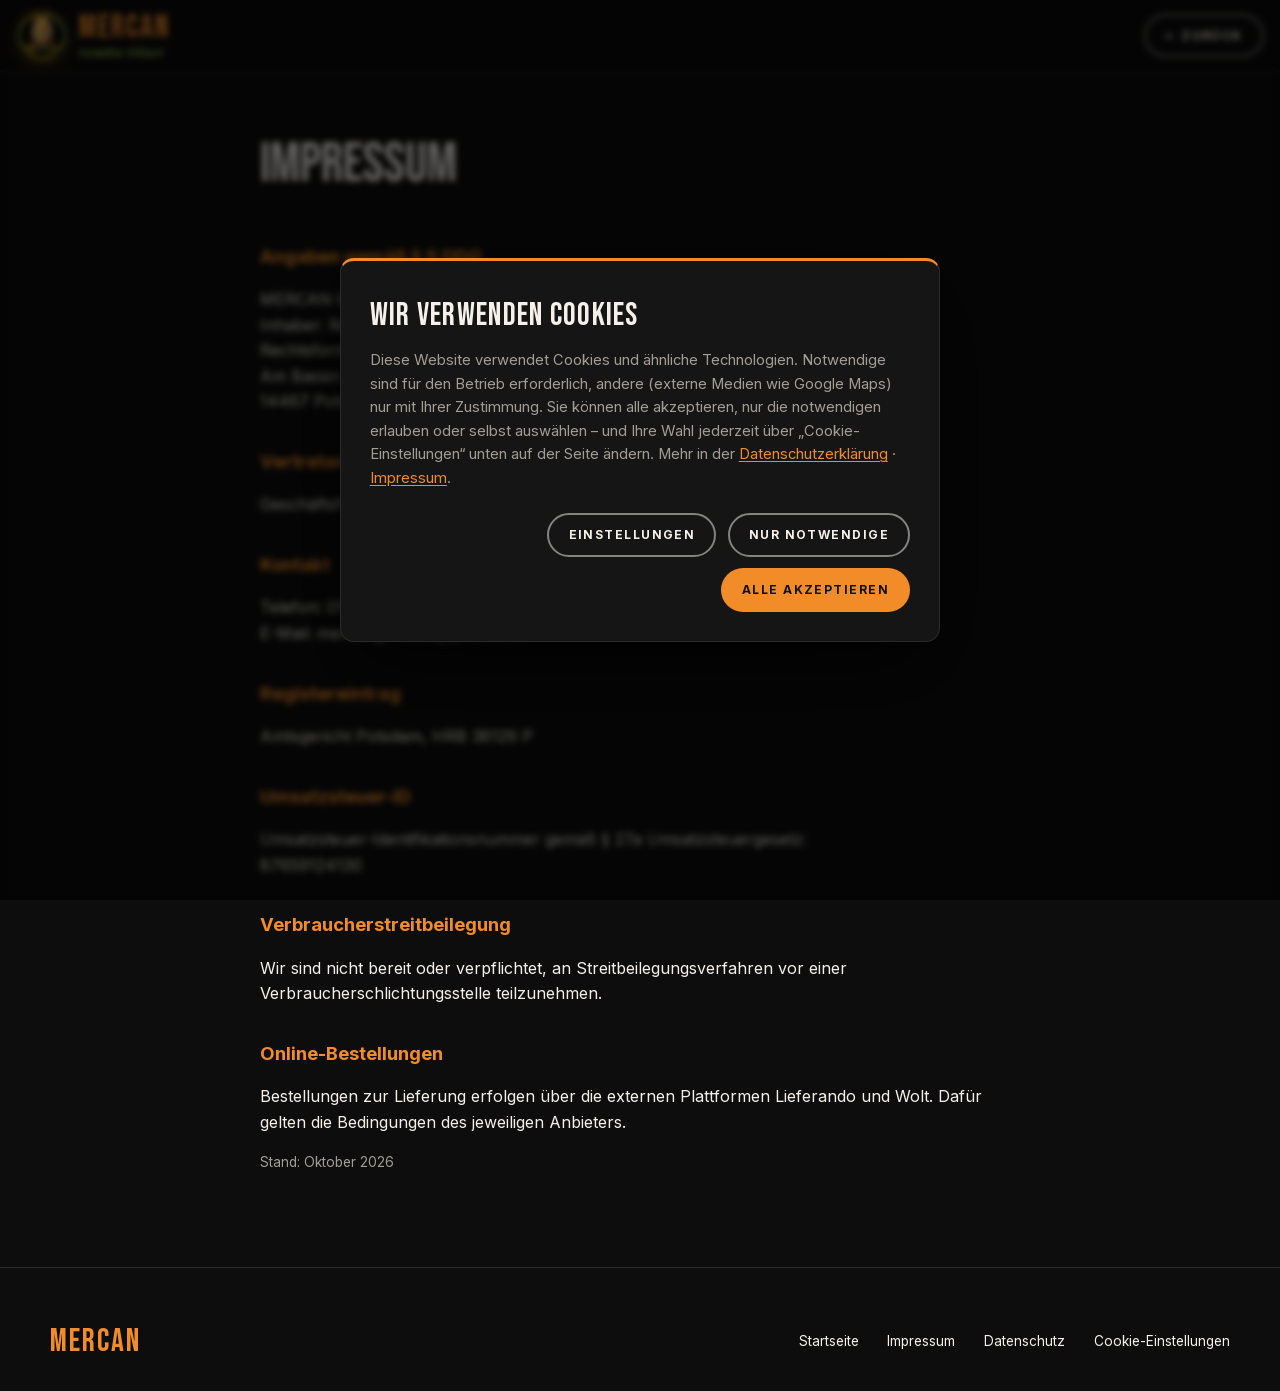
<file: impressum.html>
<!doctype html>
<html lang="de">
<head>
  <meta charset="utf-8">
  <meta name="viewport" content="width=device-width, initial-scale=1">
  <title>Impressum | MERCAN Gemüse Döner Potsdam</title>
  <meta name="robots" content="noindex">
  <link rel="icon" href="favicon.svg" type="image/svg+xml">
  <link rel="stylesheet" href="css/fonts.css">
  <link rel="stylesheet" href="css/style.css">
</head>
<body>
<header class="nav is-scrolled">
  <div class="nav__inner">
    <a href="index.html" class="logo"><img class="logo__img" src="images/logo.jpg" alt="" width="52" height="52"><span class="logo__text"><span class="logo__word">MERCAN</span><span class="logo__sub">Gemüse Döner</span></span></a>
    <a href="index.html" class="btn btn--ghost btn--sm">← Zurück</a>
  </div>
</header>
<main class="container legal">
  <!-- Vorlage – Angaben werden aus js/data.js (SITE.legal) eingesetzt. Kein Ersatz für eine Rechtsberatung. -->
  <h1>Impressum</h1>

  <h2>Angaben gemäß § 5 DDG</h2>
  <p>
    <span data-legal="businessName"></span><br>
    Inhaber: <span data-legal="owner" data-label="Vor- und Nachname des Inhabers"></span><br>
    Rechtsform: <span data-legal="legalForm" data-label="Rechtsform, z. B. Einzelunternehmen"></span><br>
    <span data-legal="street"></span><br>
    <span data-legal="city"></span>
  </p>

  <div data-optional>
    <h2>Vertreten durch</h2>
    <p>Geschäftsführung: <span data-legal="representative" data-label="Geschäftsführer:in (nur GmbH/UG, sonst „-“)"></span></p>
  </div>

  <h2>Kontakt</h2>
  <p>
    Telefon: <span data-legal="phone"></span><br>
    E-Mail: <span data-legal="email" data-label="E-Mail-Adresse (Pflicht)"></span>
  </p>

  <div data-optional>
    <h2>Registereintrag</h2>
    <p><span data-legal="register" data-label="Registergericht und Registernummer (sonst „-“)"></span></p>
  </div>

  <div data-optional>
    <h2>Umsatzsteuer-ID</h2>
    <p>Umsatzsteuer-Identifikationsnummer gemäß § 27a Umsatzsteuergesetz:<br>
      <span data-legal="vatId" data-label="USt-IdNr. (falls keine vorhanden: „-“)"></span></p>
  </div>

  <h2>Verbraucherstreitbeilegung</h2>
  <p>Wir sind nicht bereit oder verpflichtet, an Streitbeilegungsverfahren vor einer Verbraucherschlichtungsstelle teilzunehmen.</p>

  <h2>Online-Bestellungen</h2>
  <p>Bestellungen zur Lieferung erfolgen über die externen Plattformen Lieferando und Wolt. Dafür gelten die Bedingungen des jeweiligen Anbieters.</p>

  <div data-optional>
    <h2>Bildnachweis</h2>
    <p><span data-legal="photoCredit" data-label="Bildnachweis, z. B. „Fotos & Videos: MERCAN Gemüse Döner“"></span></p>
  </div>

  <p class="muted small">Stand: <span data-legal="updated"></span></p>
</main>
<footer class="footer">
  <div class="container footer__inner">
    <a href="index.html" class="logo__word">MERCAN</a>
    <nav class="footer__links">
      <a href="index.html">Startseite</a>
      <a href="impressum.html">Impressum</a>
      <a href="datenschutz.html">Datenschutz</a>
      <button type="button" class="js-consent-open">Cookie-Einstellungen</button>
    </nav>
  </div>
</footer>
<script src="js/data.js"></script>
<script src="js/legal.js"></script>
<script src="js/consent.js"></script>
</body>
</html>
</file>
<file: css/fonts.css>
/* Schriften lokal eingebunden (keine Datenübertragung an Google). Lizenz: SIL Open Font License 1.1 */
@font-face { font-family: "Bebas Neue"; font-style: normal; font-weight: 400; font-display: swap; src: url("../fonts/bebas-neue-latin-ext.woff2") format("woff2"); unicode-range: U+0100-02BA, U+02BD-02C5, U+02C7-02CC, U+02CE-02D7, U+02DD-02FF, U+0304, U+0308, U+0329, U+1D00-1DBF, U+1E00-1E9F, U+1EF2-1EFF, U+2020, U+20A0-20AB, U+20AD-20C0, U+2113, U+2C60-2C7F, U+A720-A7FF; }
@font-face { font-family: "Bebas Neue"; font-style: normal; font-weight: 400; font-display: swap; src: url("../fonts/bebas-neue-latin.woff2") format("woff2"); unicode-range: U+0000-00FF, U+0131, U+0152-0153, U+02BB-02BC, U+02C6, U+02DA, U+02DC, U+0304, U+0308, U+0329, U+2000-206F, U+20AC, U+2122, U+2191, U+2193, U+2212, U+2215, U+FEFF, U+FFFD; }
@font-face { font-family: "Inter"; font-style: normal; font-weight: 400 700; font-display: swap; src: url("../fonts/inter-latin-ext.woff2") format("woff2"); unicode-range: U+0100-02BA, U+02BD-02C5, U+02C7-02CC, U+02CE-02D7, U+02DD-02FF, U+0304, U+0308, U+0329, U+1D00-1DBF, U+1E00-1E9F, U+1EF2-1EFF, U+2020, U+20A0-20AB, U+20AD-20C0, U+2113, U+2C60-2C7F, U+A720-A7FF; }
@font-face { font-family: "Inter"; font-style: normal; font-weight: 400 700; font-display: swap; src: url("../fonts/inter-latin.woff2") format("woff2"); unicode-range: U+0000-00FF, U+0131, U+0152-0153, U+02BB-02BC, U+02C6, U+02DA, U+02DC, U+0304, U+0308, U+0329, U+2000-206F, U+20AC, U+2122, U+2191, U+2193, U+2212, U+2215, U+FEFF, U+FFFD; }
@font-face { font-family: "Playfair Display"; font-style: italic; font-weight: 600; font-display: swap; src: url("../fonts/playfair-italic-latin-ext.woff2") format("woff2"); unicode-range: U+0100-02BA, U+02BD-02C5, U+02C7-02CC, U+02CE-02D7, U+02DD-02FF, U+0304, U+0308, U+0329, U+1D00-1DBF, U+1E00-1E9F, U+1EF2-1EFF, U+2020, U+20A0-20AB, U+20AD-20C0, U+2113, U+2C60-2C7F, U+A720-A7FF; }
@font-face { font-family: "Playfair Display"; font-style: italic; font-weight: 600; font-display: swap; src: url("../fonts/playfair-italic-latin.woff2") format("woff2"); unicode-range: U+0000-00FF, U+0131, U+0152-0153, U+02BB-02BC, U+02C6, U+02DA, U+02DC, U+0304, U+0308, U+0329, U+2000-206F, U+20AC, U+2122, U+2191, U+2193, U+2212, U+2215, U+FEFF, U+FFFD; }
</file>
<file: css/style.css>
/* =========================================================
   MERCAN Gemüse Döner – Styles
   ========================================================= */
:root {
  --bg: #0d0d0d;
  --bg-2: #151515;
  --bg-3: #1d1d1d;
  --line: #2a2a2a;
  --text: #f5f1ea;
  --muted: #a39e95;
  --orange: #f28c28;
  --gold: #d9a441;
  --green: #6fbf5a;
  --logo-green: #a9c84a; /* Grün aus dem Logo-Schriftzug „Gemüse Döner“ */
  --red: #e5533d;
  --radius: 14px;
  --display: "Bebas Neue", Impact, "Arial Narrow", sans-serif;
  --script: "Playfair Display", Georgia, serif;
  --body: "Inter", system-ui, -apple-system, sans-serif;
  --nav-h: 72px;
}

*, *::before, *::after { box-sizing: border-box; }
html { scroll-behavior: smooth; scroll-padding-top: var(--nav-h); overflow-x: clip; } /* schräges Laufband darf die Seite nicht verbreitern (Handy) */
body {
  margin: 0;
  background: var(--bg);
  color: var(--text);
  font-family: var(--body);
  font-size: 16px;
  line-height: 1.6;
  -webkit-font-smoothing: antialiased;
  overflow-x: hidden;
}
img { max-width: 100%; display: block; }
a { color: inherit; text-decoration: none; }
button { font: inherit; color: inherit; cursor: pointer; }
.container { width: min(1180px, 100% - 32px); margin-inline: auto; }
.muted { color: var(--muted); }
.small { font-size: .85rem; }
.center { text-align: center; margin-top: 2.5rem; }
.center--btns { display: flex; gap: 1rem; justify-content: center; flex-wrap: wrap; }

/* ---------- Icons & Accessibility (UI/UX Pro Max Checklist) ---------- */
.icon { width: 22px; height: 22px; fill: none; stroke: currentColor; stroke-width: 1.8; stroke-linecap: round; stroke-linejoin: round; flex: none; }
a, button, [role="tab"] { cursor: pointer; }
:focus-visible { outline: 2px solid var(--orange); outline-offset: 3px; border-radius: 6px; }
.btn:focus-visible, .tab:focus-visible, .social-icon:focus-visible { outline-offset: 4px; border-radius: 999px; }
.skip-link { position: fixed; top: -100px; left: 16px; z-index: 100; background: var(--orange); color: #111; font-weight: 700; padding: .7rem 1.2rem; border-radius: 0 0 10px 10px; transition: top .2s; }
.skip-link:focus { top: 0; }

/* ---------- Buttons ---------- */
.btn {
  display: inline-flex; align-items: center; justify-content: center; gap: .5rem;
  padding: .95rem 1.8rem;
  border-radius: 999px;
  font-weight: 700; font-size: .85rem; letter-spacing: .12em; text-transform: uppercase;
  border: 2px solid transparent;
  transition: transform .2s, background .2s, color .2s, border-color .2s, box-shadow .2s;
}
.btn--primary { background: var(--orange); color: #111; }
.btn--primary:hover { background: #ffa24a; transform: translateY(-2px); box-shadow: 0 10px 30px -10px rgba(242,140,40,.7); }
.btn--ghost { border-color: rgba(245,241,234,.5); color: var(--text); }
.btn--ghost:hover { border-color: var(--orange); color: var(--orange); transform: translateY(-2px); }
.btn--sm { padding: .6rem 1.2rem; font-size: .75rem; }

/* ---------- Navigation ---------- */
.nav {
  position: fixed; inset: 0 0 auto; z-index: 50;
  height: var(--nav-h);
  transition: background .3s, border-color .3s;
  border-bottom: 1px solid transparent;
}
.nav.is-scrolled { background: rgba(13,13,13,.92); backdrop-filter: blur(10px); border-color: var(--line); }
.nav__inner { height: 100%; width: min(1280px, 100% - 32px); margin-inline: auto; display: flex; align-items: center; gap: 2rem; }
.logo { display: flex; align-items: center; gap: .7rem; line-height: 1; margin-right: auto; }
.logo__img { width: 52px; height: 52px; border-radius: 50%; object-fit: cover; flex: none; box-shadow: 0 0 0 1px rgba(242,140,40,.35), 0 4px 18px -6px rgba(242,140,40,.5); }
.logo__text { display: flex; flex-direction: column; }
.logo__word { font-family: var(--display); font-size: 2rem; letter-spacing: .06em; color: var(--orange); }
.logo__sub { font-family: var(--script); font-style: italic; font-size: .8rem; color: var(--logo-green); margin-top: 2px; }
.nav__links { display: flex; align-items: center; gap: 1.8rem; }
.nav__links a { white-space: nowrap; }
.nav__links a:not(.btn) { font-size: .8rem; font-weight: 600; letter-spacing: .14em; text-transform: uppercase; position: relative; }
.nav__links a:not(.btn)::after { content: ""; position: absolute; left: 0; bottom: -6px; width: 0; height: 2px; background: var(--orange); transition: width .25s; }
.nav__links a:not(.btn):hover::after { width: 100%; }
.nav__social { display: flex; gap: .6rem; }
.nav__social .social-icon { width: 44px; height: 44px; }
.burger { display: none; width: 44px; height: 44px; background: none; border: 0; padding: 10px; flex-direction: column; justify-content: space-between; }
.burger span { display: block; height: 2px; background: var(--text); border-radius: 2px; transition: transform .3s, opacity .3s; }
.burger[aria-expanded="true"] span:nth-child(1) { transform: translateY(10px) rotate(45deg); }
.burger[aria-expanded="true"] span:nth-child(2) { opacity: 0; }
.burger[aria-expanded="true"] span:nth-child(3) { transform: translateY(-10px) rotate(-45deg); }

/* ---------- Social icons ---------- */
.social-icon {
  display: inline-grid; place-items: center;
  width: 46px; height: 46px; border-radius: 50%;
  border: 1px solid var(--line); background: var(--bg-3);
  transition: background .2s, border-color .2s, transform .2s;
}
.social-icon svg { width: 18px; height: 18px; fill: var(--text); }
.social-icon:hover { background: var(--orange); border-color: var(--orange); transform: translateY(-2px); }
.social-icon:hover svg { fill: #111; }

/* ---------- Hero ---------- */
.hero { position: relative; min-height: 100svh; display: grid; place-items: center; text-align: center; overflow: hidden; }
.hero__bg { position: absolute; inset: 0; width: 100%; height: 100%; object-fit: cover; object-position: center 35%; transform: scale(1.05); animation: heroZoom 18s ease-out forwards; }
@keyframes heroZoom { to { transform: scale(1); } }
.hero__shade { position: absolute; inset: 0; background:
  radial-gradient(ellipse at center, rgba(13,13,13,.45) 0%, rgba(13,13,13,.85) 70%),
  linear-gradient(to bottom, rgba(13,13,13,.6), rgba(13,13,13,.2) 40%, var(--bg) 100%); }
.hero__content { position: relative; padding: calc(var(--nav-h) + 2rem) 16px 6rem; max-width: 900px; }
.hero__title {
  font-family: var(--display); font-weight: 400;
  font-size: clamp(5rem, 20vw, 13rem); line-height: .85; letter-spacing: .04em;
  margin: 1.4rem 0 0;
  background: linear-gradient(180deg, #ffb35c, var(--orange) 55%, #c96a14);
  -webkit-background-clip: text; background-clip: text; color: transparent;
  text-shadow: 0 20px 60px rgba(242,140,40,.25);
}
.hero__script { font-family: var(--script); font-style: italic; font-size: clamp(1.6rem, 5vw, 2.6rem); color: var(--logo-green); margin: .2rem 0 0; }
.hero__line { display: block; width: 90px; height: 3px; background: var(--green); margin: 1.6rem auto; border-radius: 3px; }
.hero__claim { font-family: var(--display); font-size: clamp(1.4rem, 4vw, 2.2rem); letter-spacing: .14em; margin: 0 0 .6rem; }
.hero__address { display: inline-flex; align-items: center; gap: .4rem; min-height: 44px; margin: 0 0 1.4rem; font-size: .9rem; color: var(--muted); transition: color .2s; }
.hero__address .icon { width: 18px; height: 18px; color: var(--orange); }
.hero__address:hover { color: var(--text); }
.hero__cta { display: flex; gap: 1rem; justify-content: center; flex-wrap: wrap; }
/* Auch von uns – kleine Karten unter der Überschrift */
.hero__shops { margin: -.6rem 0 2rem; }
.hero__shops-label { color: var(--orange); font-size: .7rem; font-weight: 700; letter-spacing: .3em; text-transform: uppercase; margin: 0 0 .6rem; }
.minishops { display: flex; gap: .7rem; justify-content: center; flex-wrap: wrap; }
.minishop {
  display: flex; align-items: center; gap: .75rem; width: min(270px, 100%); padding: .5rem .9rem .5rem .5rem;
  background: rgba(21,21,21,.75); border: 1px solid var(--line); border-radius: 12px; text-align: left;
  backdrop-filter: blur(6px); transition: border-color .2s, transform .2s;
}
a.minishop:hover { border-color: var(--orange); transform: translateY(-2px); }
.card:target { outline: 2px solid var(--orange); outline-offset: 4px; }
#auch-von-uns .card { scroll-margin-top: calc(var(--nav-h) + 40px); }
.minishop img { width: 56px; height: 56px; border-radius: 8px; object-fit: cover; flex: none; }
.minishop__body { display: flex; flex-direction: column; min-width: 0; line-height: 1.3; }
.minishop__name { font-family: var(--display); font-size: 1.25rem; letter-spacing: .05em; color: var(--text); }
.minishop__text, .minishop__meta { font-size: .78rem; color: var(--muted); }
@media (max-width: 600px) {
  .minishops { flex-wrap: nowrap; gap: .5rem; }
  .minishop { flex: 1 1 0; width: auto; gap: .5rem; padding: .4rem .6rem .4rem .4rem; }
  .minishop img { width: 40px; height: 40px; }
  .minishop__name { font-size: 1.05rem; }
  .minishop__text, .minishop__meta { display: none; }
}
.scroll-hint { position: absolute; bottom: 2rem; left: 50%; transform: translateX(-50%); font-size: .7rem; letter-spacing: .3em; text-transform: uppercase; color: var(--muted); display: flex; flex-direction: column; align-items: center; gap: .3rem; }
.scroll-hint span { animation: bob 1.8s ease-in-out infinite; color: var(--orange); font-size: 1.1rem; }
@keyframes bob { 50% { transform: translateY(6px); } }

/* Status-Badge */
.status { display: inline-flex; align-items: center; gap: .6rem; padding: .45rem 1rem; border-radius: 999px; background: rgba(21,21,21,.75); border: 1px solid var(--line); font-size: .8rem; backdrop-filter: blur(6px); }
.status b { font-weight: 600; }
.status i { width: 9px; height: 9px; border-radius: 50%; background: var(--muted); }
.status.is-open i { background: var(--green); box-shadow: 0 0 0 0 rgba(111,191,90,.7); animation: pulse 2s infinite; }
.status.is-closed i { background: var(--red); }
@keyframes pulse { 70% { box-shadow: 0 0 0 10px rgba(111,191,90,0); } 100% { box-shadow: 0 0 0 0 rgba(111,191,90,0); } }

/* ---------- Ticker ---------- */
.ticker { background: var(--orange); color: #111; overflow: hidden; padding: .9rem 0; transform: rotate(-1.2deg); margin: -1rem -2% 0; width: 104%; position: relative; z-index: 2; }
.ticker__track { display: flex; width: max-content; animation: ticker 32s linear infinite; }
.ticker span { font-family: var(--display); font-size: 1.4rem; letter-spacing: .1em; padding: 0 2rem; white-space: nowrap; }
.ticker span::after { content: "✦"; margin-left: 4rem; font-size: 1rem; }
@keyframes ticker { to { transform: translateX(-50%); } }

/* ---------- Sections ---------- */
.section { padding: clamp(5rem, 10vw, 8rem) 0; }
.section--alt { background: var(--bg-2); }
.eyebrow { color: var(--orange); font-size: .75rem; font-weight: 700; letter-spacing: .3em; text-transform: uppercase; margin: 0 0 .6rem; }
.section__title { font-family: var(--display); font-weight: 400; font-size: clamp(2.8rem, 7vw, 4.8rem); line-height: 1; letter-spacing: .03em; margin: 0 0 1.4rem; }
.section__lead { color: var(--muted); margin: 0 0 2rem; }
.sub { font-family: var(--display); font-weight: 400; font-size: 2rem; letter-spacing: .05em; margin: 3rem 0 1rem; }

/* ---------- Bild-/Video-Hintergründe (Stil wie Karten-Platzhalter, nur leicht unscharf) ---------- */
.section--media { position: relative; isolation: isolate; overflow: hidden; }
.media-bg { position: absolute; inset: 0; z-index: -1; }
.media-bg img, .media-bg video { width: 100%; height: 100%; object-fit: cover; display: block; transform: scale(1.02); filter: blur(1px); }
.media-bg::after { content: ""; position: absolute; inset: 0; background:
  linear-gradient(to bottom, var(--bg) 0%, rgba(13,13,13,.62) 18%, rgba(13,13,13,.62) 82%, var(--bg) 100%); }
#menue .media-bg::after { background: linear-gradient(to bottom, var(--bg) 0%, rgba(13,13,13,.8) 12%, rgba(13,13,13,.8) 88%, var(--bg) 100%); }
.section--media .card, .section--media .contact__card, .section--media .review { background: rgba(21,21,21,.85); backdrop-filter: blur(6px); }
.section--media .tab { background: rgba(29,29,29,.88); }

/* ---------- Highlight cards ---------- */
.cards { display: grid; grid-template-columns: repeat(3, 1fr); gap: 1.5rem; margin-top: 2.5rem; }
.card { background: var(--bg-2); border: 1px solid var(--line); border-radius: var(--radius); overflow: hidden; transition: transform .3s, border-color .3s; }
.card:hover { transform: translateY(-6px); border-color: var(--orange); }
.card__img { aspect-ratio: 4/3.4; overflow: hidden; position: relative; }
.card__img img { width: 100%; height: 100%; object-fit: cover; object-position: var(--pos, center); transition: transform .6s; }
.card:hover .card__img img { transform: scale(1.06); }
.card__price { position: absolute; top: 1rem; right: 1rem; background: var(--orange); color: #111; font-weight: 700; padding: .35rem .8rem; border-radius: 999px; font-size: .9rem; }
.card__body { padding: 1.4rem 1.5rem 1.6rem; }
.card__body h3 { font-family: var(--display); font-weight: 400; font-size: 1.9rem; letter-spacing: .04em; margin: 0 0 .3rem; display: flex; align-items: center; gap: .6rem; }
.card__body p { margin: 0; color: var(--muted); font-size: .95rem; }

.cards--two { grid-template-columns: repeat(2, 1fr); }
.card__img--wide { aspect-ratio: 4/3; }
.card__meta { margin-top: .8rem !important; font-size: .85rem !important; color: var(--text) !important; }

/* ---------- Menu ---------- */
.veg-badge { display: inline-grid; place-items: center; width: 20px; height: 20px; border-radius: 50%; background: var(--green); color: #0d0d0d; font-size: .65rem; font-weight: 800; vertical-align: middle; flex: none; }
.tabs { display: flex; gap: .5rem; overflow-x: auto; padding-bottom: .6rem; margin-bottom: 2rem; scrollbar-width: thin; scrollbar-color: var(--line) transparent; }
.tab { flex: none; min-height: 44px; padding: .6rem 1.2rem; border-radius: 999px; border: 1px solid var(--line); background: var(--bg-3); font-size: .8rem; font-weight: 600; letter-spacing: .08em; text-transform: uppercase; transition: background .2s, color .2s, border-color .2s; }
.tab:hover { border-color: var(--orange); }
.tab[aria-selected="true"] { background: var(--orange); border-color: var(--orange); color: #111; }
.menu__head { display: flex; align-items: baseline; justify-content: space-between; gap: 1rem; flex-wrap: wrap; border-bottom: 1px solid var(--line); padding-bottom: .8rem; margin-bottom: .5rem; }
.menu__head h3 { font-family: var(--display); font-weight: 400; font-size: 2.4rem; letter-spacing: .04em; margin: 0; color: var(--gold); }
.menu__head p { margin: 0; color: var(--muted); font-size: .9rem; }
.menu__list { display: grid; grid-template-columns: 1fr 1fr; column-gap: 3rem; list-style: none; margin: 0; padding: 0; }
.menu__item { display: flex; align-items: baseline; gap: .8rem; padding: 1rem 0; border-bottom: 1px dashed var(--line); animation: fadeUp .4s both; }
.menu__name { font-weight: 600; display: flex; align-items: center; gap: .5rem; }
.menu__desc { display: block; color: var(--muted); font-size: .85rem; font-weight: 400; margin-top: .1rem; }
.menu__dots { flex: 1; }
.menu__price { font-weight: 700; color: var(--orange); white-space: nowrap; }
.menu__price::after { content: " €"; }
.menu__foot { color: var(--muted); font-size: .8rem; margin-top: 2rem; }
/* Freigestellte Essensfotos (images/menu/*.png) */
.menu__head--img { align-items: flex-end; flex-wrap: nowrap; }
.menu__hero { width: auto; height: 230px; max-width: 45%; object-fit: contain; margin: .5rem 0 -1.6rem; filter: drop-shadow(0 18px 28px rgba(0,0,0,.65)); animation: fadeUp .5s both; }
.menu__item--img { align-items: center; }
.menu__thumb { width: 60px; height: 60px; object-fit: contain; flex: none; filter: drop-shadow(0 6px 10px rgba(0,0,0,.6)); }
@keyframes fadeUp { from { opacity: 0; transform: translateY(8px); } }

/* ---------- About ---------- */
.about { display: grid; grid-template-columns: 1fr 1fr; gap: clamp(2rem, 6vw, 6rem); align-items: center; }
.about__img { position: relative; padding-bottom: 3rem; }
.about__img > img:first-child { border-radius: var(--radius); aspect-ratio: 4/4.6; object-fit: cover; width: 85%; }
.about__img-small { position: absolute; right: 0; bottom: 0; width: 50% !important; aspect-ratio: 1; object-fit: cover; border-radius: var(--radius); border: 6px solid var(--bg); }
.manifest p { font-size: 1.1rem; margin: 0 0 1.3rem; color: #d9d4cb; }
.manifest strong { color: var(--text); }
.manifest__end em { font-family: var(--script); color: var(--orange); font-size: 1.35rem; }
.facts { list-style: none; padding: 0; margin: 2rem 0 0; display: grid; grid-template-columns: 1fr 1fr; gap: .8rem; }
.facts li { background: var(--bg-2); border: 1px solid var(--line); border-radius: 10px; padding: .8rem 1rem; font-weight: 600; font-size: .9rem; display: flex; align-items: center; gap: .7rem; }
.facts .icon { color: var(--orange); }

/* ---------- Gallery ---------- */
.gallery { display: grid; grid-template-columns: repeat(6, 1fr); }
.gallery figure { margin: 0; aspect-ratio: 1; overflow: hidden; position: relative; }
.gallery img { width: 100%; height: 100%; object-fit: cover; transition: transform .6s, filter .4s; filter: saturate(.9) brightness(.85); }
.gallery figure:hover img { transform: scale(1.08); filter: none; }

/* ---------- Reviews ---------- */
.rating { display: flex; align-items: center; gap: 1.4rem; margin-bottom: 2.5rem; }
.rating__score { font-family: var(--display); font-size: 5.5rem; line-height: 1; color: var(--orange); }
.rating__count { margin: .2rem 0 0; color: var(--muted); }
.stars { color: var(--gold); letter-spacing: .1em; }
.stars--lg { font-size: 1.8rem; }
.stars .off { color: #6b665e; }
.reviews { position: relative; display: flex; align-items: center; gap: 1rem; }
.reviews__track { flex: 1; display: flex; overflow-x: auto; scroll-snap-type: x mandatory; scroll-behavior: smooth; gap: 1.5rem; scrollbar-width: none; }
.reviews__track::-webkit-scrollbar { display: none; }
.review { flex: 0 0 calc((100% - 3rem) / 3); scroll-snap-align: start; background: var(--bg-3); border: 1px solid var(--line); border-radius: var(--radius); padding: 2rem 1.8rem; display: flex; flex-direction: column; position: relative; }
.review::before { content: "“"; position: absolute; top: .2rem; right: 1.4rem; font-family: var(--script); font-size: 5rem; color: var(--orange); opacity: .25; line-height: 1; }
.review blockquote { margin: 1rem 0 1.5rem; font-size: .98rem; color: #ddd8cf; flex: 1; }
.review footer { display: flex; align-items: center; gap: .8rem; }
.review__avatar { width: 40px; height: 40px; border-radius: 50%; background: var(--orange); color: #111; display: grid; place-items: center; font-weight: 700; }
.review__name { font-weight: 600; }
.review__when { color: var(--muted); font-size: .8rem; }
.review__g { margin-left: auto; width: 20px; height: 20px; }
.reviews__nav { flex: none; width: 48px; height: 48px; border-radius: 50%; border: 1px solid var(--line); background: var(--bg-3); font-size: 1.6rem; line-height: 1; transition: background .2s, border-color .2s; }
.reviews__nav:hover { background: var(--orange); border-color: var(--orange); color: #111; }
.reviews__dots { display: flex; justify-content: center; gap: .5rem; margin-top: 1.5rem; }
.reviews__dots button { width: 32px; height: 32px; border: 0; background: none; padding: 0; display: grid; place-items: center; }
.reviews__dots button::before { content: ""; width: 10px; height: 10px; border-radius: 6px; background: #555; transition: background .2s, width .25s; }
.reviews__dots button.is-active::before { background: var(--orange); width: 26px; }

.reviews__note { max-width: 720px; margin: 1.2rem auto 0; text-align: center; color: var(--muted); font-size: .7rem; line-height: 1.5; opacity: .7; }

/* ---------- Location ---------- */
.location { display: grid; grid-template-columns: 1fr 1.2fr; gap: clamp(2rem, 5vw, 5rem); align-items: start; }
address { font-style: normal; font-size: 1.15rem; margin-bottom: 1.6rem; line-height: 1.7; }
.hours { width: 100%; border-collapse: collapse; }
.hours td { padding: .75rem .9rem; border-bottom: 1px solid var(--line); }
.hours td:last-child { text-align: right; font-variant-numeric: tabular-nums; }
.hours tr.is-today td { background: rgba(242,140,40,.1); color: var(--orange); font-weight: 700; }
.hours tr.is-today td:first-child { border-left: 3px solid var(--orange); }
.map { border-radius: var(--radius); overflow: hidden; border: 1px solid var(--line); aspect-ratio: 4/4.2; position: sticky; top: calc(var(--nav-h) + 1rem); }
.map iframe { width: 100%; height: 100%; border: 0; filter: invert(.9) hue-rotate(180deg) saturate(.6); }
.map__consent { width: 100%; height: 100%; background-size: cover; background-position: center; display: grid; place-items: center; position: relative; }
.map__consent::before { content: ""; position: absolute; inset: 0; background: rgba(13,13,13,.75); backdrop-filter: blur(3px); }
.map__box { position: relative; text-align: center; padding: 2rem; max-width: 320px; }
.map__box p { margin: 0 0 .6rem; }
.map__box .btn { margin-top: .8rem; }

/* ---------- Contact ---------- */
.contact { display: grid; grid-template-columns: repeat(auto-fit, minmax(220px, 1fr)); gap: 1.2rem; margin-top: 2rem; }
.contact__card { background: var(--bg-3); border: 1px solid var(--line); border-radius: var(--radius); padding: 2rem 1.5rem; display: flex; flex-direction: column; gap: .3rem; transition: border-color .25s, transform .25s; }
.contact__card:hover { border-color: var(--orange); transform: translateY(-4px); }
.contact__icon { width: 48px; height: 48px; border-radius: 12px; background: rgba(242,140,40,.12); color: var(--orange); display: grid; place-items: center; margin-bottom: .8rem; }
.contact__label { color: var(--muted); font-size: .75rem; font-weight: 700; letter-spacing: .2em; text-transform: uppercase; }
.contact__value { font-family: var(--display); font-size: 1.8rem; letter-spacing: .03em; color: var(--text); word-break: break-word; }
.contact__value.js-email { font-family: var(--body); font-size: 1rem; font-weight: 600; letter-spacing: 0; overflow-wrap: anywhere; }
.follow { margin-top: 3.5rem; text-align: center; }
.follow__icons { display: flex; justify-content: center; gap: 1rem; margin-top: 1rem; }
.follow__icons .social-icon { width: 58px; height: 58px; }
.follow__icons .social-icon svg { width: 22px; height: 22px; }

/* ---------- Footer ---------- */
.footer { border-top: 1px solid var(--line); padding: 3rem 0 1.5rem; }
.footer__inner { display: flex; justify-content: space-between; align-items: center; gap: 2rem; flex-wrap: wrap; }
.footer__links { display: flex; flex-wrap: wrap; justify-content: center; gap: .2rem 1.8rem; font-size: .85rem; }
.footer__links a:hover { color: var(--orange); }
.footer__copy { text-align: center; color: var(--muted); font-size: .8rem; margin: 2.5rem 0 0; }

/* Floating call button (mobil) */
.fab { display: none; position: fixed; right: 16px; bottom: 16px; z-index: 40; width: 58px; height: 58px; border-radius: 50%; background: var(--orange); color: #111; place-items: center; box-shadow: 0 10px 30px -6px rgba(0,0,0,.6); }

.fab .icon { width: 26px; height: 26px; stroke-width: 2; }

/* ---------- Reveal animation ---------- */
.reveal { opacity: 0; transform: translateY(20px); transition: opacity .5s cubic-bezier(.2,.7,.2,1), transform .5s cubic-bezier(.2,.7,.2,1); }
.reveal.is-visible { opacity: 1; transform: none; }

/* ---------- Legal pages ---------- */
.legal { padding: calc(var(--nav-h) + 3rem) 0 5rem; max-width: 760px; }
.legal h1 { font-family: var(--display); font-weight: 400; font-size: 3.5rem; margin: 0 0 1.5rem; }
.legal h2 { font-size: 1.15rem; margin: 2rem 0 .5rem; color: var(--orange); }
.notfound { min-height: 60vh; }
.notfound__cta { display: flex; gap: 1rem; flex-wrap: wrap; margin-top: 2rem; }
.legal .todo { background: rgba(242,140,40,.15); border-left: 3px solid var(--orange); padding: .1rem .4rem; }

/* ---------- Responsive ---------- */
@media (max-width: 1240px) {
  .nav__inner { gap: 1.2rem; }
  .nav__links { gap: 1.1rem; }
  .nav__links a:not(.btn) { font-size: .72rem; letter-spacing: .1em; }
}
@media (max-width: 1080px) {
  .nav__social { display: none; }
  .review { flex-basis: calc((100% - 1.5rem) / 2); }
  .contact { grid-template-columns: repeat(2, 1fr); }
}
@media (min-width: 901px) and (max-width: 1000px) {
  .nav__inner { gap: .8rem; }
  .nav__links { gap: .8rem; }
  .nav__links .btn--sm { padding: .55rem .9rem; }
  .logo__sub { display: none; }
}
@media (max-width: 900px) {
  .burger { display: flex; }
  .nav__links {
    position: fixed; inset: var(--nav-h) 0 auto; flex-direction: column; gap: 0;
    background: rgba(13,13,13,.98); border-bottom: 1px solid var(--line);
    padding: 1rem 16px 1.6rem;
    transform: translateY(-120%); transition: transform .35s ease; z-index: -1;
  }
  .nav__links.is-open { transform: none; }
  .nav__links a:not(.btn) { padding: 1rem 0; width: 100%; border-bottom: 1px solid var(--line); font-size: .95rem; }
  .nav__links .btn { margin-top: 1.2rem; width: 100%; }
  .nav.menu-open { background: rgba(13,13,13,.98); }
  .cards, .cards--two { grid-template-columns: 1fr; max-width: 480px; margin-inline: auto; }
  .menu__list { grid-template-columns: 1fr; }
  .menu__hero { height: 140px; margin: .5rem 0 -.8rem; }
  .menu__thumb { width: 48px; height: 48px; }
  .about, .location { grid-template-columns: 1fr; }
  .about__img { max-width: 520px; }
  .map { position: static; aspect-ratio: 4/3.4; }
  .gallery { grid-template-columns: repeat(3, 1fr); }
  .fab { display: grid; }
}
@media (max-width: 600px) {
  .logo__img { width: 44px; height: 44px; }
  .review { flex-basis: 100%; }
  .reviews__nav { display: none; }
  .contact { grid-template-columns: 1fr; }
  .facts { grid-template-columns: 1fr; }
  .rating__score { font-size: 4.5rem; }
  .hero__cta .btn { width: 100%; }
  .footer__inner { flex-direction: column; text-align: center; }
}

/* ---------- Cookie-Banner (js/consent.js) ---------- */
.consent {
  position: fixed; inset: 0; z-index: 90;
  display: grid; place-items: center; padding: 16px;
  background: rgba(0,0,0,.6); backdrop-filter: blur(3px);
  opacity: 0; transition: opacity .3s;
}
.consent.is-visible { opacity: 1; }
.consent__box {
  width: min(600px, 100%); max-height: calc(100dvh - 32px); overflow-y: auto;
  background: var(--bg-2); border: 1px solid var(--line); border-top: 3px solid var(--orange);
  border-radius: var(--radius); padding: 1.8rem; box-shadow: 0 30px 70px -20px rgba(0,0,0,.9);
  transform: translateY(16px); transition: transform .3s;
}
.consent.is-visible .consent__box { transform: none; }
.consent__box:focus { outline: none; }
.consent__title { font-family: var(--display); font-weight: 400; font-size: 2rem; letter-spacing: .04em; margin: 0 0 .5rem; color: var(--text); }
.consent__text { margin: 0; color: var(--muted); font-size: .92rem; line-height: 1.6; }
.consent__text a { color: var(--orange); text-decoration: underline; text-underline-offset: 2px; }
.consent__settings { display: grid; gap: .7rem; margin-top: 1.2rem; }
.consent__settings[hidden] { display: none; }
.consent__cat { display: block; background: var(--bg-3); border: 1px solid var(--line); border-radius: 10px; padding: .9rem 1rem; cursor: pointer; }
.consent__cat-head { display: flex; align-items: center; justify-content: space-between; gap: 1rem; }
.consent__cat-title { font-weight: 700; color: var(--text); }
.consent__always { font-size: .72rem; font-weight: 600; color: var(--green); margin-left: .4rem; letter-spacing: .04em; }
.consent__cat-text { display: block; margin-top: .35rem; color: var(--muted); font-size: .85rem; line-height: 1.5; }
.consent__switch {
  appearance: none; flex: none; position: relative; width: 48px; height: 28px; margin: 0;
  border-radius: 999px; background: #3a3a3a; border: 1px solid #4a4a4a; cursor: pointer; transition: background .2s;
}
.consent__switch::after {
  content: ""; position: absolute; top: 3px; left: 3px; width: 20px; height: 20px;
  border-radius: 50%; background: var(--text); transition: transform .2s;
}
.consent__switch:checked { background: var(--orange); border-color: var(--orange); }
.consent__switch:checked::after { transform: translateX(20px); background: #111; }
.consent__switch:disabled { opacity: .6; cursor: not-allowed; }
.consent__switch:focus-visible { outline: 2px solid var(--orange); outline-offset: 3px; }
.consent__actions { display: flex; flex-wrap: wrap; gap: .7rem; justify-content: flex-end; margin-top: 1.4rem; }
.consent__actions .btn { min-height: 44px; }
.consent__actions .btn[hidden] { display: none; }
.consent__actions .btn--ghost { background: transparent; }
html.consent-open { overflow: hidden; }
.footer__links .js-consent-open { background: none; border: 0; padding: 0; font-size: inherit; color: inherit; }
.footer__links .js-consent-open:hover { color: var(--orange); }
@media (max-width: 560px) {
  .consent { padding: 12px; align-items: end; }
  .consent__box { padding: 1.3rem; }
  .consent__title { font-size: 1.7rem; }
  .consent__actions { flex-direction: column-reverse; }
  .consent__actions .btn { width: 100%; }
}

@media (prefers-reduced-motion: reduce) {
  *, *::before, *::after { animation: none !important; transition: none !important; scroll-behavior: auto !important; }
  .reveal { opacity: 1; transform: none; }
}
</file>
